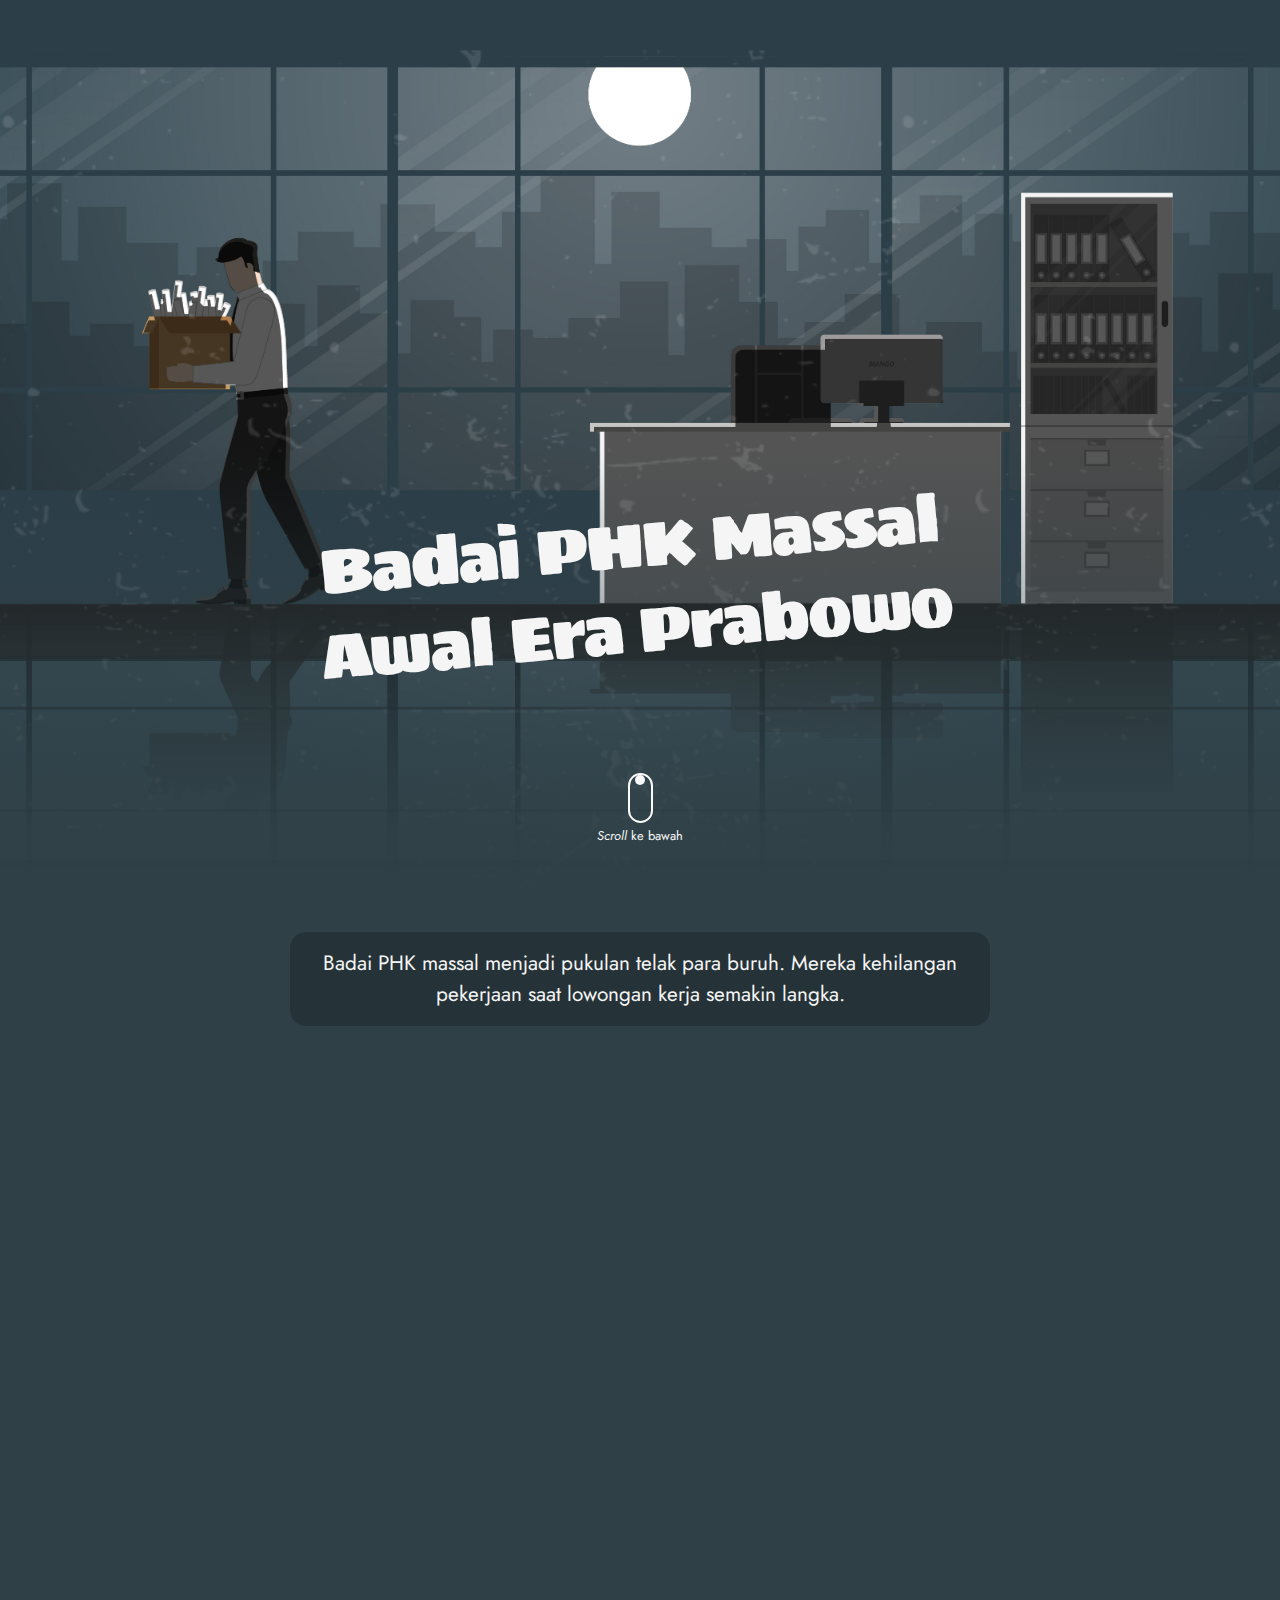
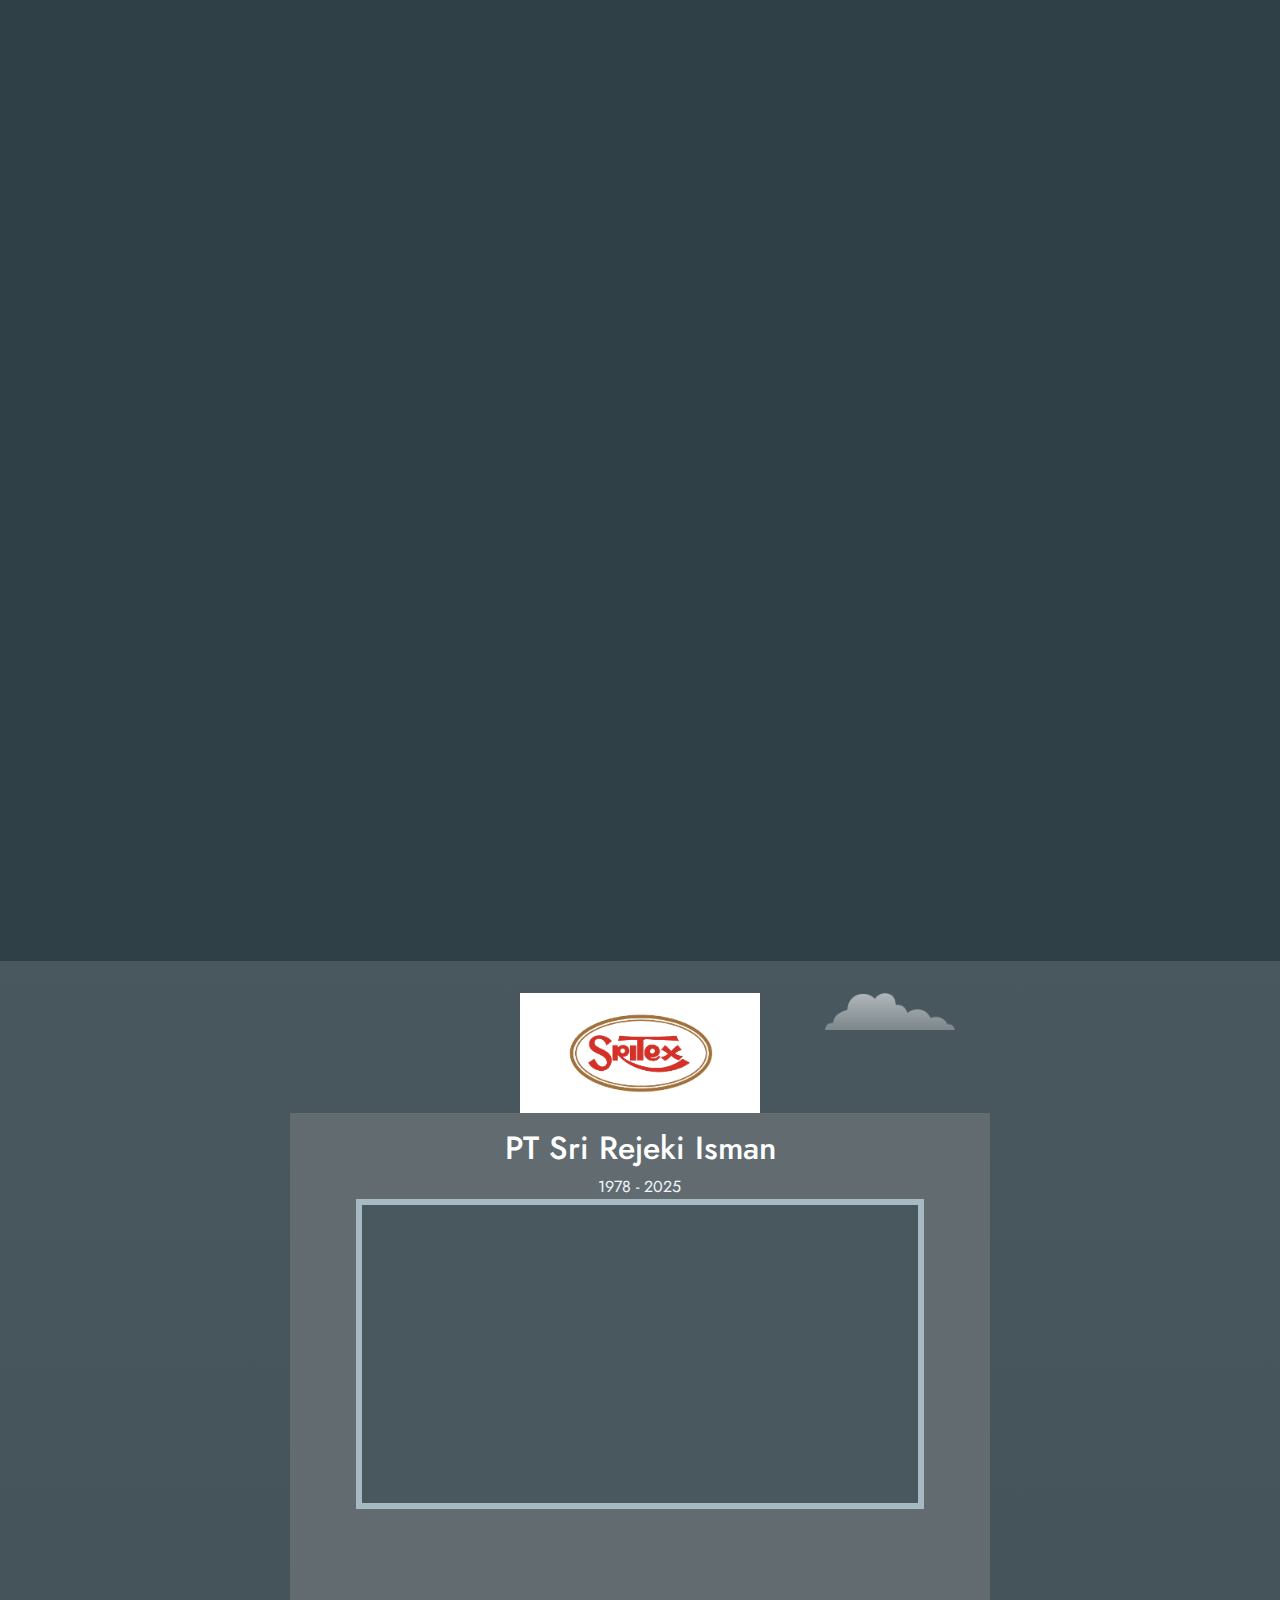
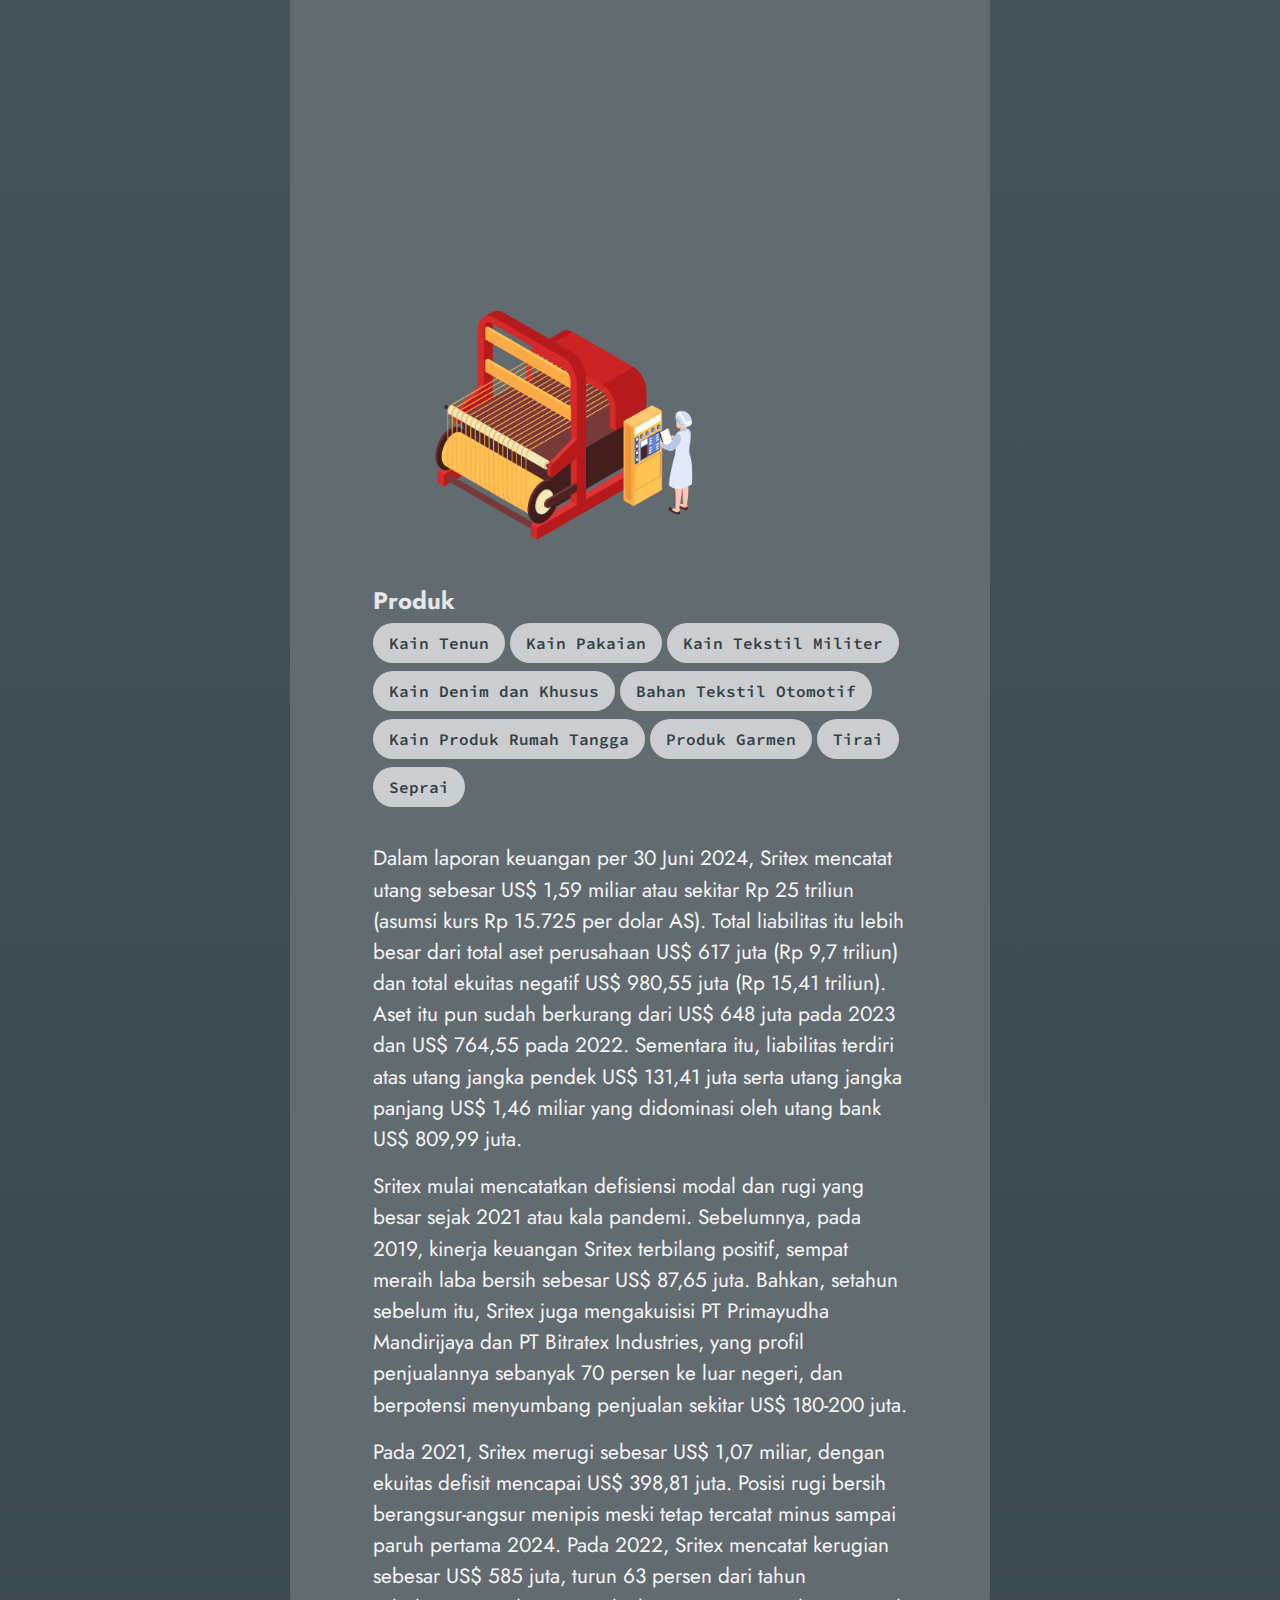
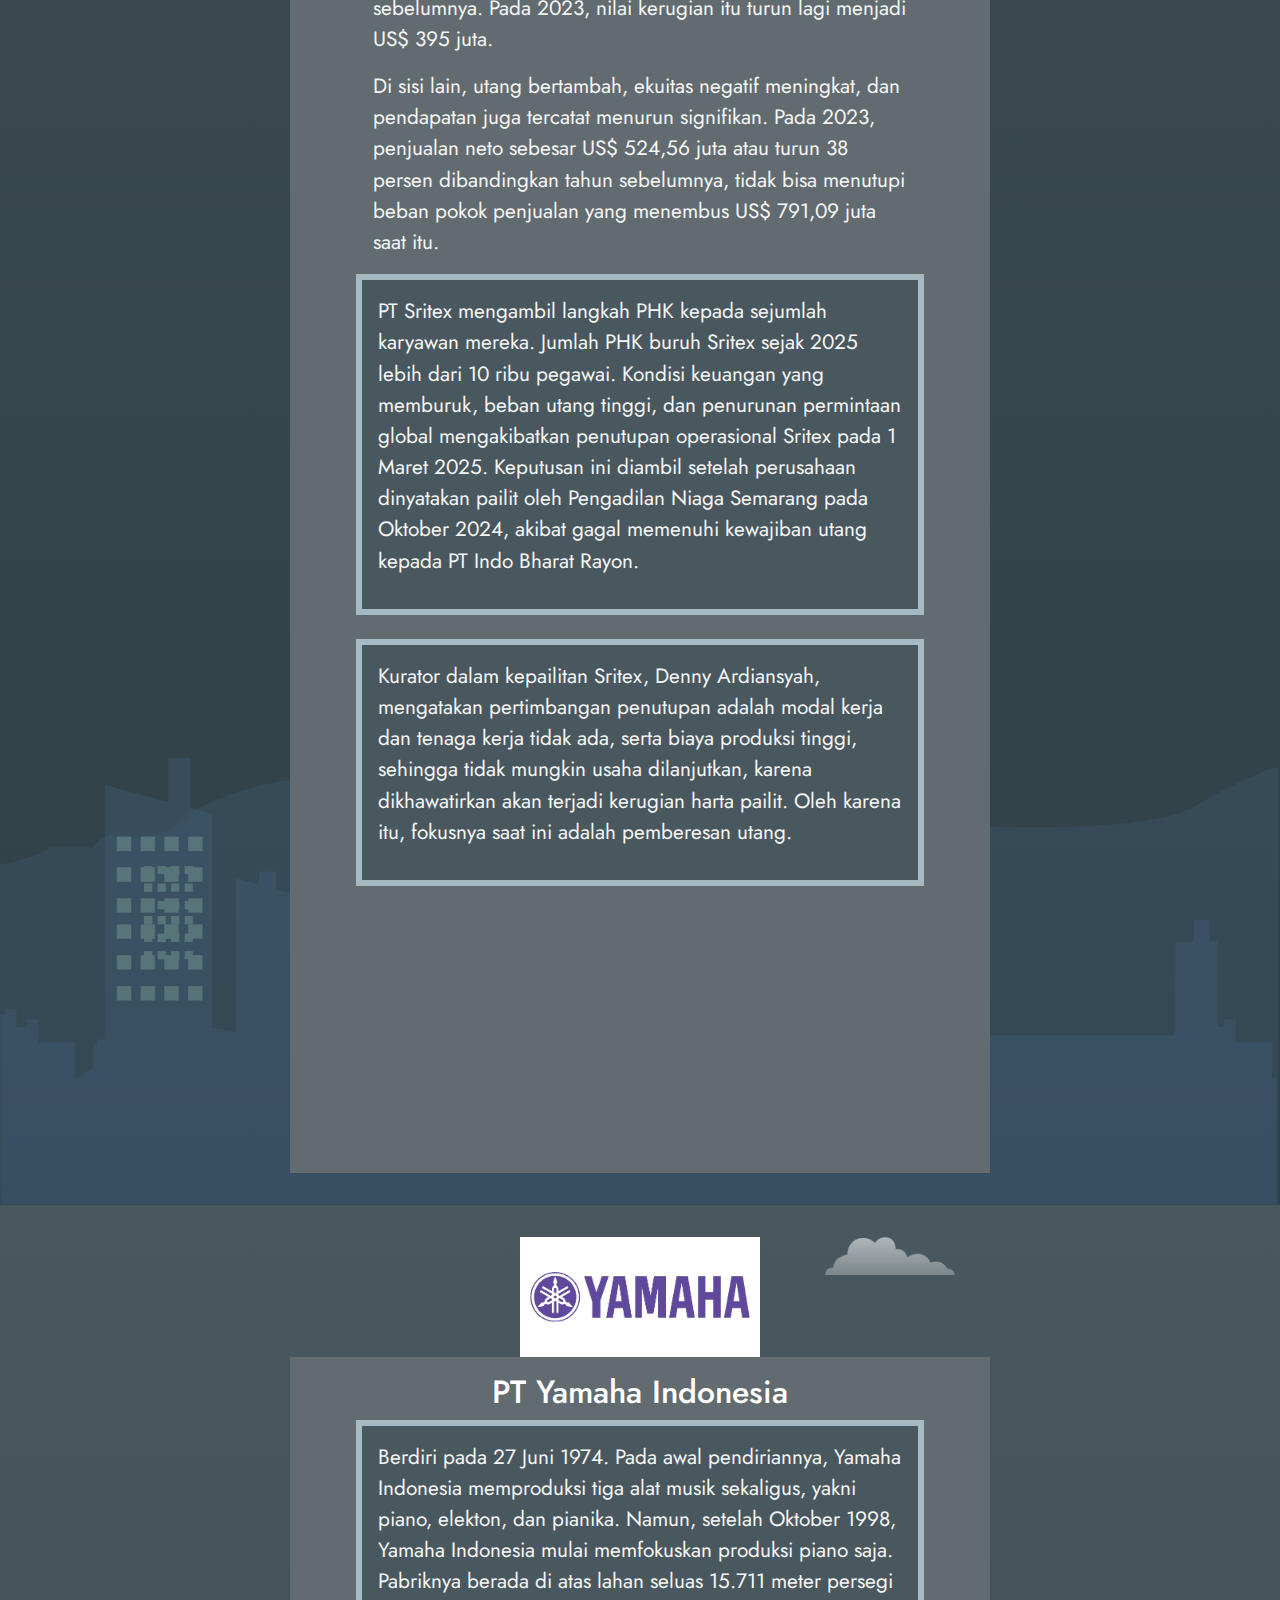
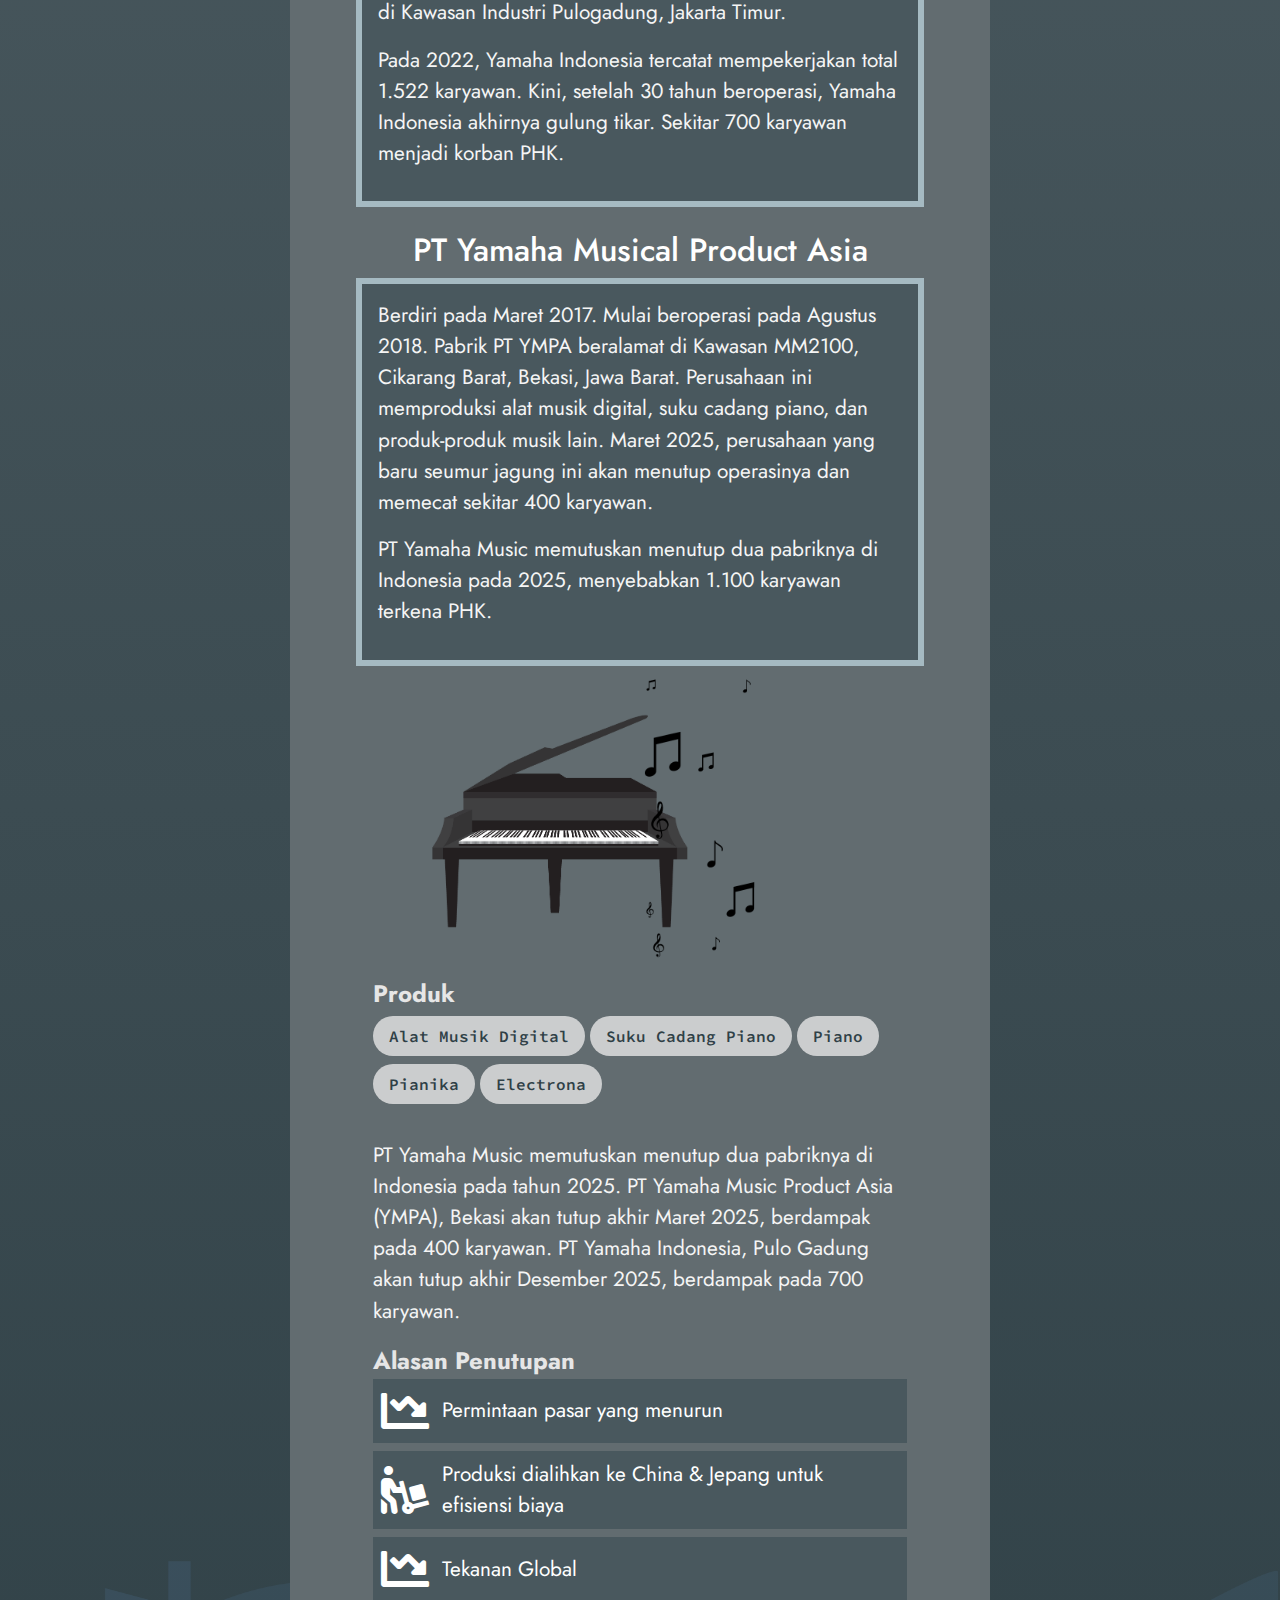
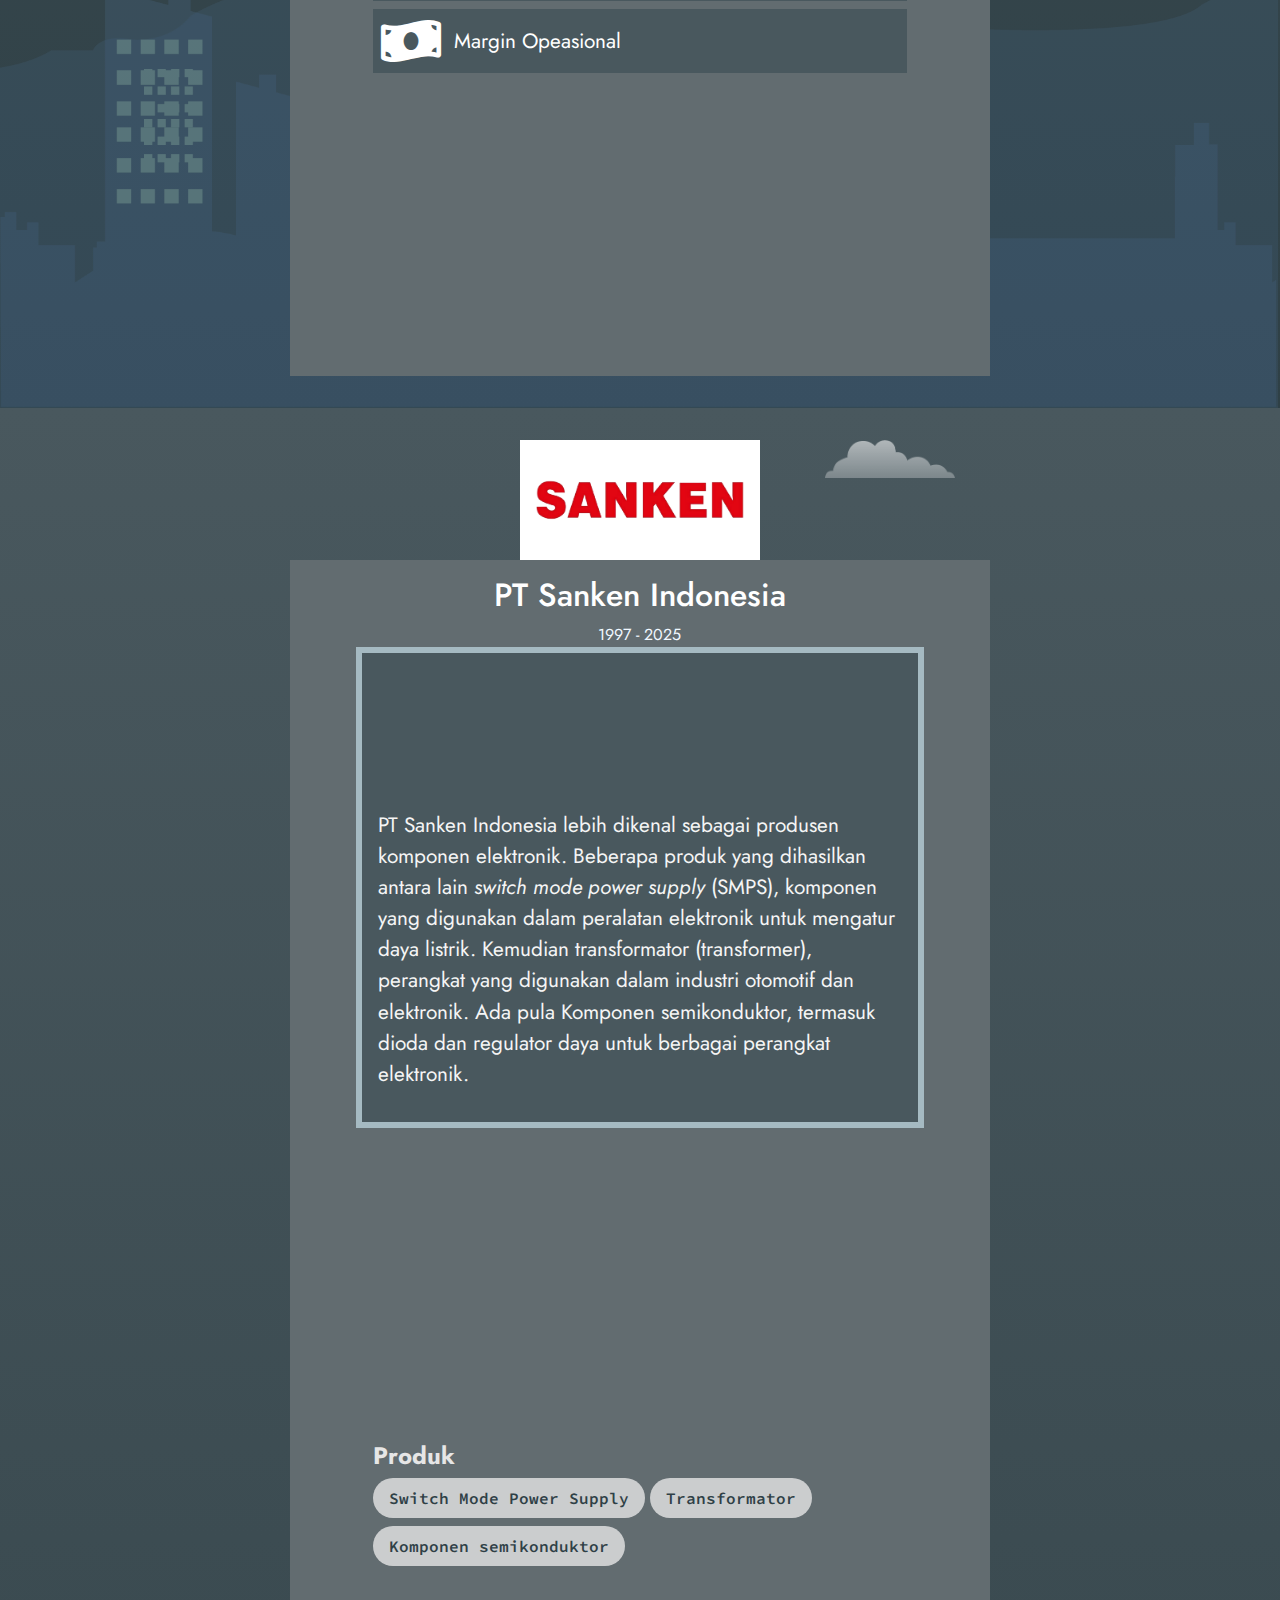
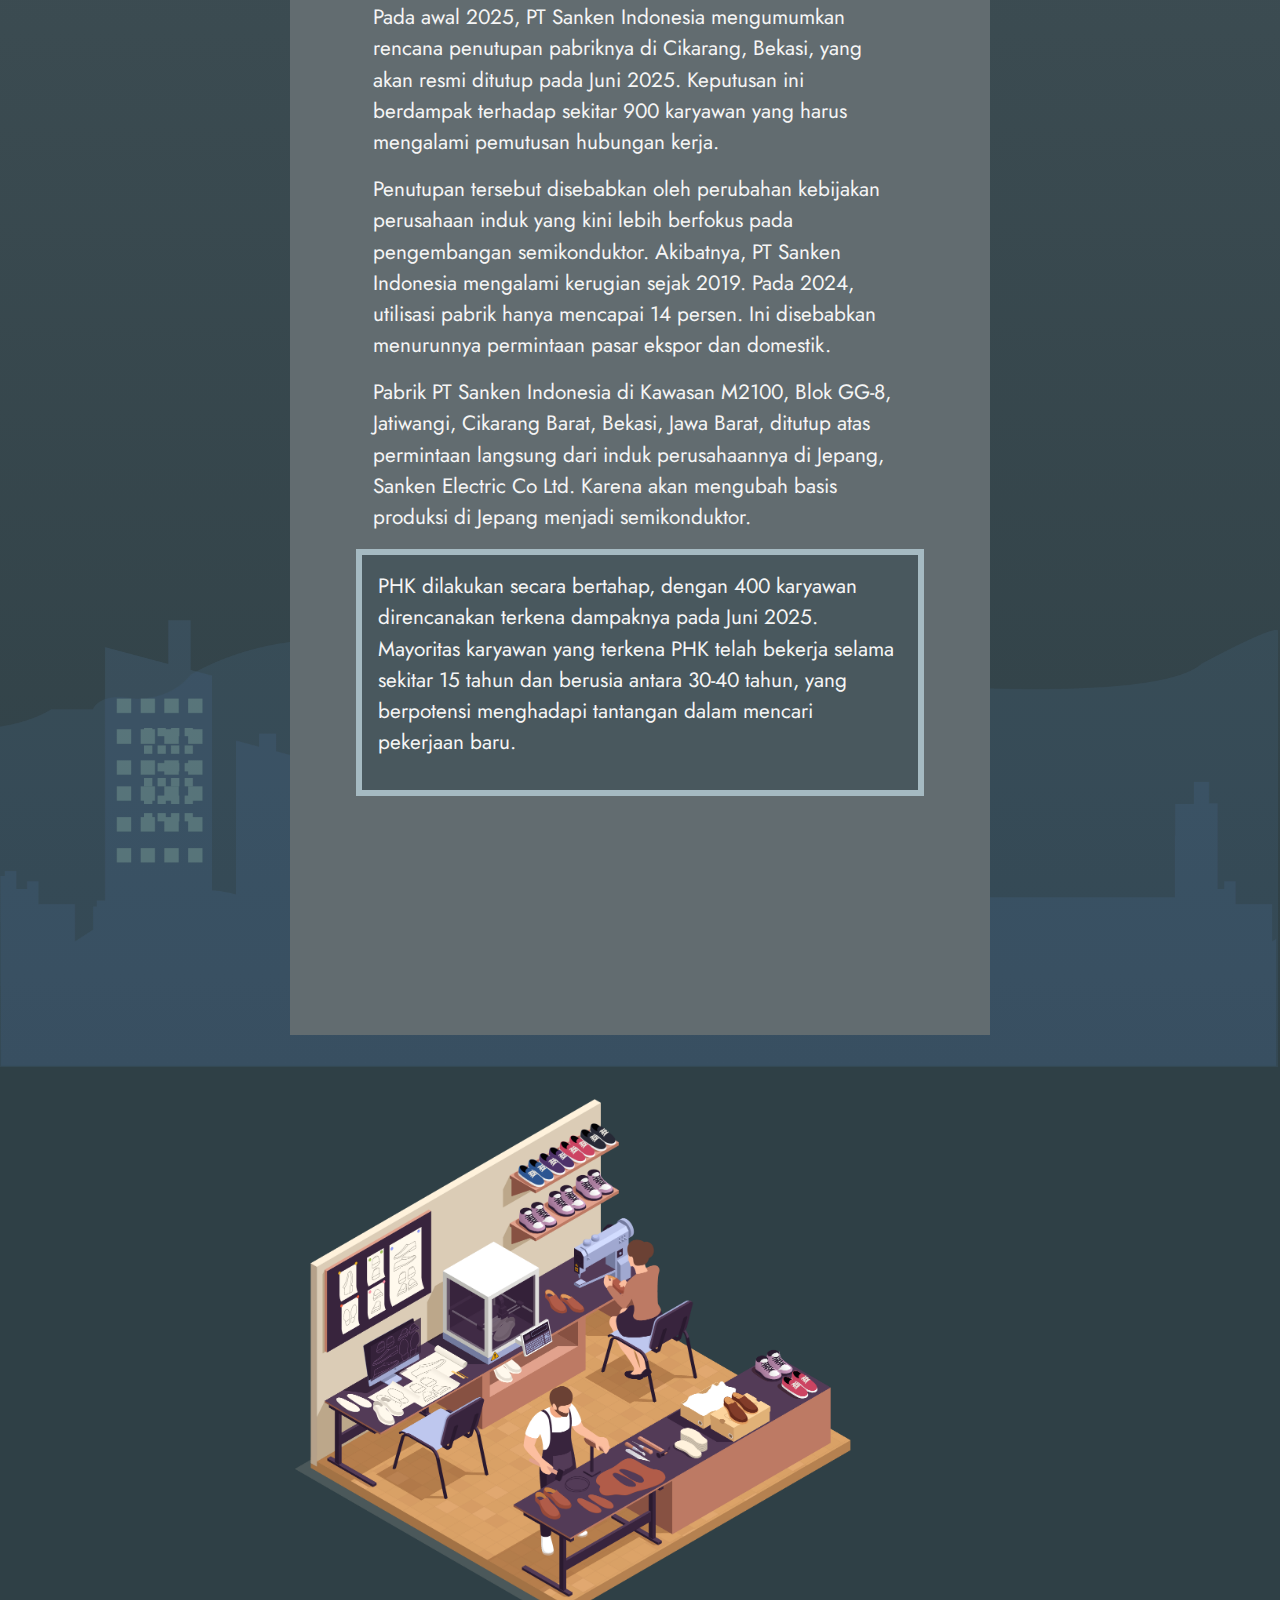
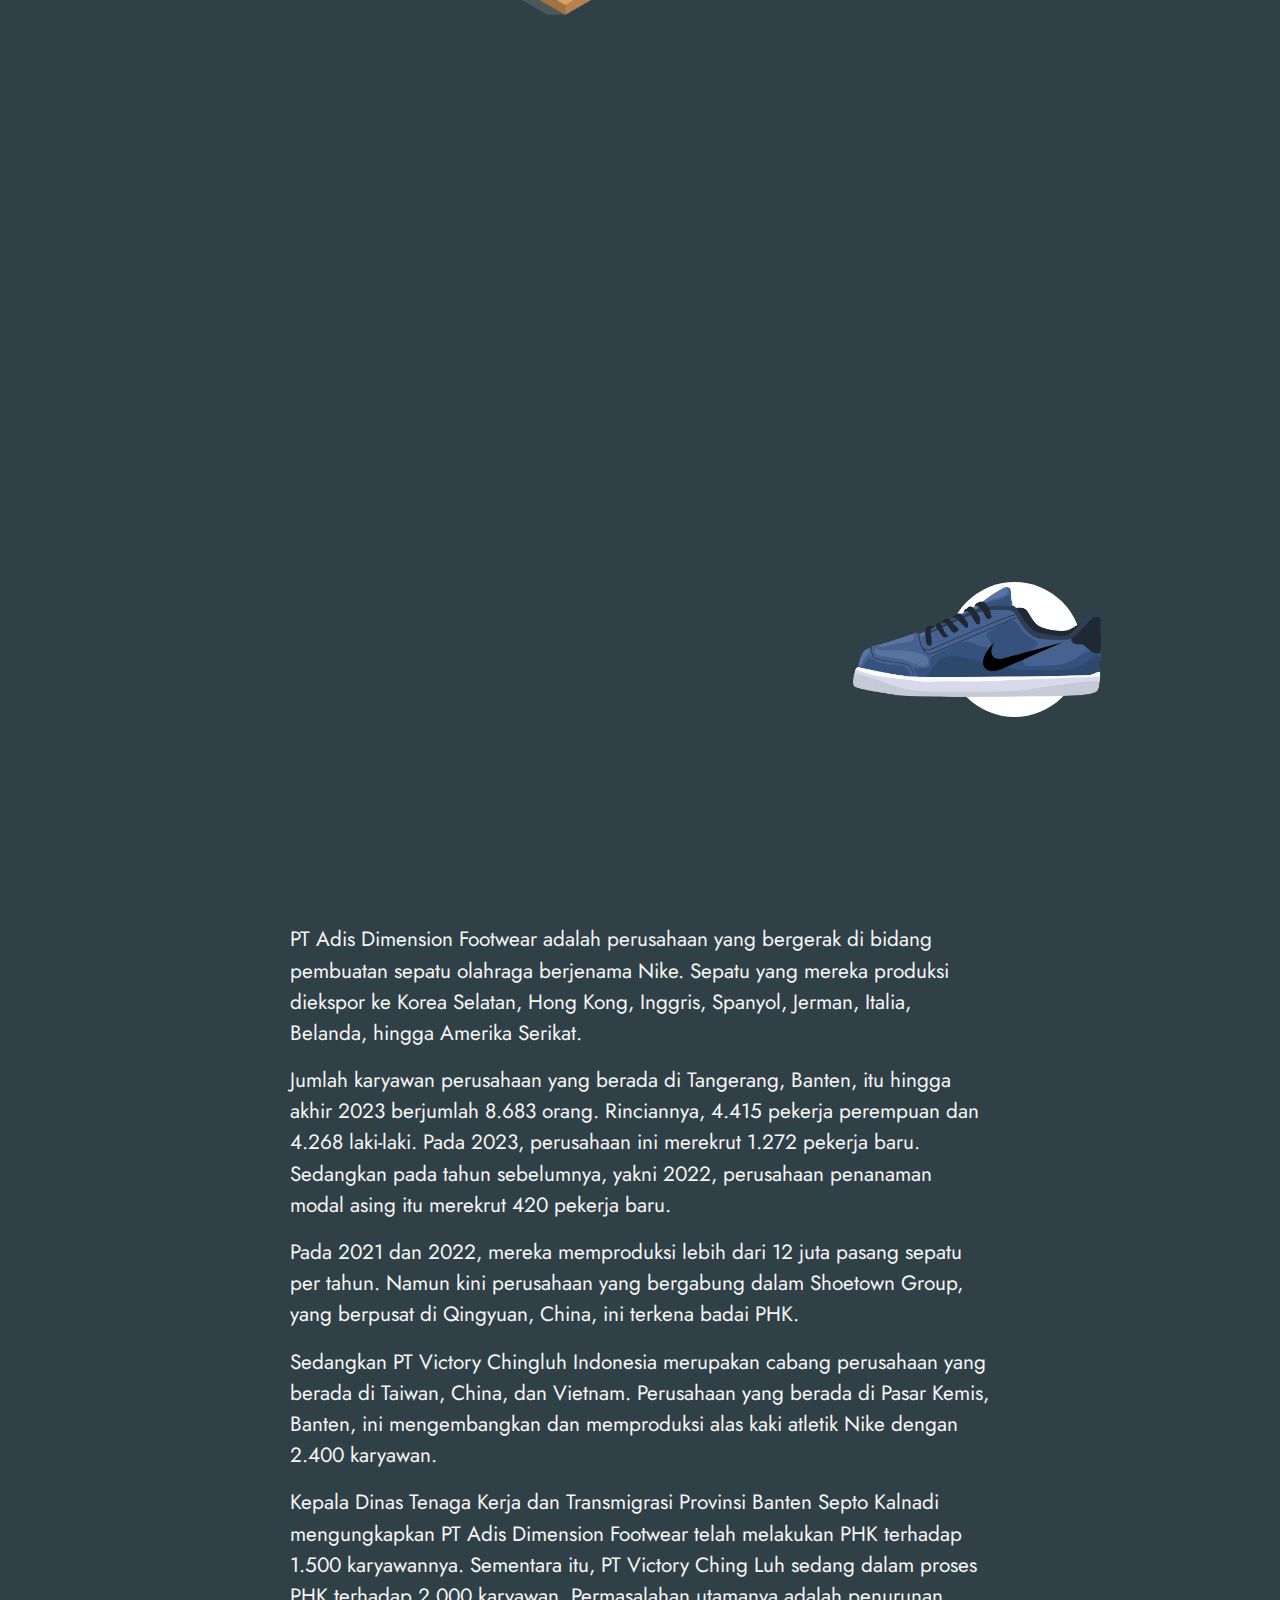
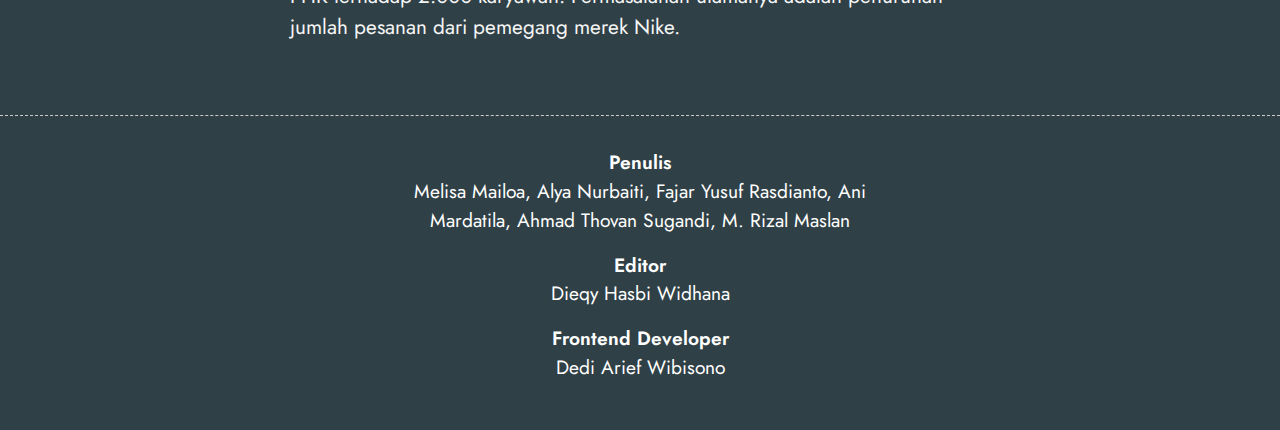
<file: index.html>
<!DOCTYPE html>
<html lang="en">
    <head>
        <meta charset="UTF-8">
        <meta name="viewport" content="width=device-width, initial-scale=1.0">
        <title>PHK Massal</title>
        <link rel="stylesheet" href="sass/bootstrap.min.css">
        <link rel="stylesheet" href="sass/all.css">
        <link rel="stylesheet" href="sass/slick-theme.css">
        <link rel="stylesheet" href="sass/slick.css">
        <link rel="stylesheet" href="sass/aos.css">
        <link rel="stylesheet" href="sass/style.css">
    </head>
    <body>
        <main>
            <section class="banner">
                <div class="image">
                    <img src="img/3638853-02.jpg" alt="">
                </div>
                <div class="title">
                    <h2>
                        Badai PHK Massal
                    </h2>
                    <h2>Awal Era Prabowo</h2>
                </div>
                <div id="scroll-down-animation">
                    <span class="mouse">
                        <span class="move"></span>
                    </span>
                    <small>
                        <i>Scroll</i>
                        ke bawah
                    </small>
                </div>
            </section>
            <section class="pembukaan">
                <div class="wrap-detikx">
                    <div class="title titleBurrowing">
                        <div class="prolog">
                            <p>Badai PHK massal menjadi pukulan telak para buruh. Mereka kehilangan pekerjaan saat lowongan kerja semakin langka.</p>
                        </div>
                        <p data-aos="fade-in" class="firstletter">
                            Gelombang pemutusan hubungan kerja (PHK) massal melanda Indonesia pada awal 2025. Ini menandai krisis baru di berbagai lapisan industri. Ribuan pekerja dari berbagai sektor, mulai tekstil hingga manufaktur elektronik, menjadi korban. Mereka, yang selama bertahun-tahun menggantungkan hidup terhadap upah bulanan, kini berhadapan dengan ketidakpastian yang tak diduga.
                        </p>
                        <p data-aos="fade-in">
                            Badai PHK massal ini bukan sekadar angka dalam laporan ekonomi, melainkan kenyataan yang dihadapi para buruh saat pencari kerja semakin membeludak. Selain itu, rentang usia korban PHK semakin mempersempit peluang mendapatkan pekerjaan baru. Permasalahan ini menimbulkan dampak sosial-ekonomi yang luas, mulai meningkatnya tingkat pengangguran hingga tekanan ekonomi bagi keluarga yang terdampak.
                        </p>
                        <p data-aos="fade-in">
                            Di berbagai wilayah, ribuan pekerja berjalan keluar dari pabrik dengan kepala tertunduk bukan karena kelelahan setelah jam kerja yang panjang, melainkan karena kehilangan pekerjaan. Tangisan, haru, hingga kecemasan mengiringi para korban PHK yang dipaksa meninggalkan tempat mereka menggantungkan hidup.
                        </p>
                        <!-- <p>
                            Berikut berbagai gelombang PHK yang terjadi pada awal masa pemerintahan Presiden Prabowo Subianto.
                        </p> -->
                    </div>
                </div>
            </section>
            <section class="berita">
                <div class="jendela">
                    <div class="panel blue center">
                        <div class="app">
                            <div class="judul" hidden>
                                <h3>Beberapa Perusahaan yang Tutup</h3>
                            </div>
                            <div class="tag-list">
                                <div class="loop-slider" style="--duration:15951ms; --direction:normal;">
                                    <div class="inner">
                                        <div class="tag">
                                            <span>#</span>
                                            karyawan
                                        </div>
                                        <div class="tag">
                                            <span>#</span>
                                            buruh
                                        </div>
                                        <div class="tag">
                                            <span>#</span>
                                            pesangon
                                        </div>
                                        <div class="tag">
                                            <span>#</span>
                                            tutup
                                        </div>
                                        <div class="tag">
                                            <span>#</span>
                                            PHK
                                        </div>
                                        <div class="tag">
                                            <span>#</span>
                                            gaji
                                        </div>
                                        <div class="tag">
                                            <span>#</span>
                                            karyawan
                                        </div>
                                        <div class="tag">
                                            <span>#</span>
                                            buruh
                                        </div>
                                        <div class="tag">
                                            <span>#</span>
                                            pesangon
                                        </div>
                                        <div class="tag">
                                            <span>#</span>
                                            tutup
                                        </div>
                                        <div class="tag">
                                            <span>#</span>
                                            bangkrut
                                        </div>
                                        <div class="tag">
                                            <span>#</span>
                                            gaji
                                        </div>
                                    </div>
                                </div>
                                <div class="loop-slider" style="--duration:19260ms; --direction:reverse;">
                                    <div class="inner">
                                        <div class="tag">
                                            <span>#</span>
                                            PHK
                                        </div>
                                        <div class="tag">
                                            <span>#</span>
                                            Layoff
                                        </div>
                                        <div class="tag">
                                            <span>#</span>
                                            Pabrik
                                        </div>
                                        <div class="tag">
                                            <span>#</span>
                                            retail
                                        </div>
                                        <div class="tag">
                                            <span>#</span>
                                            pabrik
                                        </div>
                                        <div class="tag">
                                            <span>#</span>
                                            PHK
                                        </div>
                                        <div class="tag">
                                            <span>#</span>
                                            tekstil
                                        </div>
                                        <div class="tag">
                                            <span>#</span>
                                            Layoff
                                        </div>
                                        <div class="tag">
                                            <span>#</span>
                                            retail
                                        </div>
                                        <div class="tag">
                                            <span>#</span>
                                            pabrik
                                        </div>
                                        <div class="tag">
                                            <span>#</span>
                                            umr
                                        </div>
                                        <div class="tag">
                                            <span>#</span>
                                            buruh
                                        </div>
                                    </div>
                                </div>
                                <div class="loop-slider" style="--duration:10449ms; --direction:normal;">
                                    <div class="inner">
                                        <div class="tag">
                                            <span>#</span>
                                            sepatu
                                        </div>
                                        <div class="tag">
                                            <span>#</span>
                                            tekstil
                                        </div>
                                        <div class="tag">
                                            <span>#</span>
                                            musik
                                        </div>
                                        <div class="tag">
                                            <span>#</span>
                                            kain
                                        </div>
                                        <div class="tag">
                                            <span>#</span>
                                            baju
                                        </div>
                                        <div class="tag">
                                            <span>#</span>
                                            lokal
                                        </div>
                                        <div class="tag">
                                            <span>#</span>
                                            ump
                                        </div>
                                        <div class="tag">
                                            <span>#</span>
                                            sepatu
                                        </div>
                                        <div class="tag">
                                            <span>#</span>
                                            tekstil
                                        </div>
                                        <div class="tag">
                                            <span>#</span>
                                            musik
                                        </div>
                                        <div class="tag">
                                            <span>#</span>
                                            kain
                                        </div>
                                        <div class="tag">
                                            <span>#</span>
                                            baju
                                        </div>
                                        <div class="tag">
                                            <span>#</span>
                                            lokal
                                        </div>
                                        <div class="tag">
                                            <span>#</span>
                                            ump
                                        </div>
                                        <!-- duplicated content -->
                                    </div>
                                    <div class="fadex"></div>
                                </div>
                            </div>
                        </div>
                        <div class=" w-help">
                            <div class="image angkat">
                                <img src="img/turun-06.png" alt="">
                            </div>
                            <div class="image angkat">
                                <img src="img/turun-02.png" alt="">
                            </div>
                            <!-- Footer (part 1) -->
                        </div>
                    </div>
                </div>
            </section>
            <section class="gedungx">
                <div class="dedidedi">
                    <div class="bgbg">
                        <img src="img/test-02.png" alt="">
                    </div>
                    <div class="wrap-detikx">
                        <div class="awan">
                            <img src="img/awan.png" alt="">
                        </div>
                        <div class="awan2">
                            <img src="img/awan.png" alt="">
                        </div>
                        <div class="logo">
                            <img src="img/logo-04.png" alt="">
                        </div>
                        <div class="ilustrasi sritex">
                            <div class="nama">
                                <h3>PT Sri Rejeki Isman</h3>
                            </div>
                            <div class="wrap-data">
                                <div class="tahun-berdiri">
                                    1978 - 2025
                                </div>
                            </div>
                            <div class="deskripsi">
                                <div class="d-block">
                                    <!-- <div class="block-left"></div> -->
                                    <div class="isi">
                                        <p data-aos="fade-in">PT Sri Rejeki Isman Tbk, yang lebih dikenal dengan nama Sritex, merupakan salah satu perusahaan tekstil terbesar di Indonesia. Berdiri pada 1966, perusahaan ini dirancang oleh seorang pengusaha Indonesia bernama HM Lukminto. Sritex awalnya berfokus pada produksi tekstil untuk pasar domestik. Seiring berjalannya waktu, perusahaan ini berkembang pesat dan menjadi pemain utama dalam industri tekstil internasional.</p>
                                    </div>
                                    <br>
                                    <div class="isi" data-aos="fade-in">
                                        <p>
                                            Pada 1980-an, Sritex menjadi perusahaan yang dikenal di pasar internasional, terutama di Asia, Eropa, dan Amerika. Bahkan mulai mendapatkan perhatian besar sebagai salah satu pemasok utama bahan baku tekstil berbagai merek global ternama, seperti H&M, Uniqlo, dan Zara. Sritex terus berkembang dan mencapai puncak kejayaan pada 2010-an, perusahaan ini mampu memasok kebutuhan tekstil untuk berbagai sektor industri, termasuk industri otomotif, militer, dan garmen.
                                        </p>
                                    </div>
                                </div>
                            </div>
                            <div class="wrap-data">
                                <div class="relative-bg">
                                    <div class="gambar">
                                        <img src="img/textile-02.png" alt="">
                                    </div>
                                    <div class="gambar org">
                                        <img src="img/textile-03.png" alt="">
                                    </div>
                                </div>
                                <div class="heads">
                                    Produk
                                </div>
                                <div class="daftar">
                                    <div class="name">
                                        Kain Tenun
                                    </div>
                                    <div class="name">
                                        Kain Pakaian
                                    </div>
                                    <div class="name">
                                        Kain Tekstil Militer
                                    </div>
                                    <div class="name">
                                        Kain Denim dan Khusus
                                    </div>
                                    <div class="name">
                                        Bahan Tekstil Otomotif
                                    </div>
                                    <div class="name">
                                        Kain Produk Rumah Tangga
                                    </div>
                                    <div class="name">
                                        Produk Garmen
                                    </div>
                                    <div class="name">
                                        Tirai
                                    </div>
                                    <div class="name">
                                        Seprai
                                    </div>
                                </div>
                            </div>
                            <div class="wrap-data">
                                <p>
                                    Dalam laporan keuangan per 30 Juni 2024, Sritex mencatat utang sebesar US$ 1,59 miliar atau sekitar Rp 25 triliun (asumsi kurs Rp 15.725 per dolar AS). Total liabilitas itu lebih besar dari total aset perusahaan US$ 617 juta (Rp 9,7 triliun) dan total ekuitas negatif US$ 980,55 juta (Rp 15,41 triliun). Aset itu pun sudah berkurang dari US$ 648 juta pada 2023 dan US$ 764,55 pada 2022. Sementara itu, liabilitas terdiri atas utang jangka pendek US$ 131,41 juta serta utang jangka panjang US$ 1,46 miliar yang didominasi oleh utang bank US$ 809,99 juta.
                                </p>
                                <p>
                                    Sritex mulai mencatatkan defisiensi modal dan rugi yang besar sejak 2021 atau kala pandemi. Sebelumnya, pada 2019, kinerja keuangan Sritex terbilang positif, sempat meraih laba bersih sebesar US$ 87,65 juta. Bahkan, setahun sebelum itu, Sritex juga mengakuisisi PT Primayudha Mandirijaya dan PT Bitratex Industries, yang profil penjualannya sebanyak 70 persen ke luar negeri, dan berpotensi menyumbang penjualan sekitar US$ 180-200 juta.
                                </p>
                                <p>
                                    Pada 2021, Sritex merugi sebesar US$ 1,07 miliar, dengan ekuitas defisit mencapai US$ 398,81 juta. Posisi rugi bersih berangsur-angsur menipis meski tetap tercatat minus sampai paruh pertama 2024. Pada 2022, Sritex mencatat kerugian sebesar US$ 585 juta, turun 63 persen dari tahun sebelumnya. Pada 2023, nilai kerugian itu turun lagi menjadi US$ 395 juta.
                                </p>
                                <p>
                                    Di sisi lain, utang bertambah, ekuitas negatif meningkat, dan pendapatan juga tercatat menurun signifikan. Pada 2023, penjualan neto sebesar US$ 524,56 juta atau turun 38 persen dibandingkan tahun sebelumnya, tidak bisa menutupi beban pokok penjualan yang menembus US$ 791,09 juta saat itu.
                                </p>
                            </div>
                            <div class=" deskripsi">
                                <div class="isi">
                                    <p>
                                        PT Sritex mengambil langkah PHK kepada sejumlah karyawan mereka. Jumlah PHK buruh Sritex sejak 2025 lebih dari 10 ribu pegawai. Kondisi keuangan yang memburuk, beban utang tinggi, dan penurunan permintaan global mengakibatkan penutupan operasional Sritex pada 1 Maret 2025. Keputusan ini diambil setelah perusahaan dinyatakan pailit oleh Pengadilan Niaga Semarang pada Oktober 2024, akibat gagal memenuhi kewajiban utang kepada PT Indo Bharat Rayon.
                                    </p>
                                </div>
                                <br>
                                <div class="isi">
                                    <p>
                                        Kurator dalam kepailitan Sritex, Denny Ardiansyah, mengatakan pertimbangan penutupan adalah modal kerja dan tenaga kerja tidak ada, serta biaya produksi tinggi, sehingga tidak mungkin usaha dilanjutkan, karena dikhawatirkan akan terjadi kerugian harta pailit. Oleh karena itu, fokusnya saat ini adalah pemberesan utang.
                                    </p>
                                </div>
                            </div>
                            <br>
                            <br>
                            <br>
                            <div class="korban-phk">
                                <div
                                    class="image-org"
                                    data-aos="fade-right"
                                    data-aos-delay="500"
                                    data-aos-duration="500"
                                >
                                    <img src="img/employee-02.png" alt="">
                                </div>
                                <div
                                    class="phk"
                                    data-aos="fade-left"
                                    data-aos-delay="1000"
                                    data-aos-duration="500"
                                >
                                    <div class="text">Jumlah Karyawan di PHK</div>
                                    <div class="font-big">10.828</div>
                                </div>
                            </div>
                        </div>
                    </div>
                </div>
            </section>
            <section class="gedungx">
                <div class="dedidedi">
                    <div class="bgbg">
                        <img src="img/test-02.png" alt="">
                    </div>
                    <div class="wrap-detikx">
                        <div class="awan">
                            <img src="img/awan.png" alt="">
                        </div>
                        <div class="awan2">
                            <img src="img/awan.png" alt="">
                        </div>
                        <div class="logo">
                            <img src="img/logo-05.png" alt="">
                        </div>
                        <div class="ilustrasi sritex">
                            <div class="nama">
                                <h3>
                                    PT Yamaha Indonesia
                                </h3>
                            </div>
                            <div class=" deskripsi">
                                <div class="isi">
                                    <p>Berdiri pada 27 Juni 1974. Pada awal pendiriannya, Yamaha Indonesia memproduksi tiga alat musik sekaligus, yakni piano, elekton, dan pianika. Namun, setelah Oktober 1998, Yamaha Indonesia mulai memfokuskan produksi piano saja. Pabriknya berada di atas lahan seluas 15.711 meter persegi di Kawasan Industri Pulogadung, Jakarta Timur.</p>
                                    <p>
                                        Pada 2022, Yamaha Indonesia tercatat mempekerjakan total 1.522 karyawan. Kini, setelah 30 tahun beroperasi, Yamaha Indonesia akhirnya gulung tikar. Sekitar 700 karyawan menjadi korban PHK.
                                    </p>
                                </div>
                            </div>
                            <div class="deskripsi" hidden>
                                <div class="d-block">
                                    <div class="isi" data-aos="fade-in">
                                        <ul class="fa-ul">
                                            <li>
                                                <span class="fa-li">
                                                    <i class="fas fa-calendar-check"></i>
                                                </span>
                                                Berdiri pada 27 Juni 1974
                                            </li>
                                            <li>
                                                <span class="fa-li">
                                                    <i class="fas fa-map-marker-alt"></i>
                                                </span>
                                                Lahan seluas 15.711 m2 di Kawasan Industri Pulogadung, Jakarta Timur.
                                            </li>
                                            <li>
                                                <span class="fa-li">
                                                    <i class="fas fa-users"></i>
                                                </span>
                                                Total 1.522 karyawan
                                            </li>
                                            <li>
                                                <span class="fa-li">
                                                    <!-- <i class="fas fa-users"></i> -->
                                                    <i class="fas fa-users-slash"></i>
                                                </span>
                                                Kurang lebih 700 karyawan menjadi korban PHK
                                            </li>
                                        </ul>
                                    </div>
                                </div>
                            </div>
                            <br>
                            <div class="nama">
                                <h3>
                                    PT Yamaha Musical Product Asia
                                </h3>
                            </div>
                            <div class="deskripsi">
                                <div class="isi">
                                    <p>Berdiri pada Maret 2017. Mulai beroperasi pada Agustus 2018. Pabrik PT YMPA beralamat di Kawasan MM2100, Cikarang Barat, Bekasi, Jawa Barat. Perusahaan ini memproduksi alat musik digital, suku cadang piano, dan produk-produk musik lain. Maret 2025, perusahaan yang baru seumur jagung ini akan menutup operasinya dan memecat sekitar 400 karyawan.</p>
                                    <p>
                                        PT Yamaha Music memutuskan menutup dua pabriknya di Indonesia pada 2025, menyebabkan 1.100 karyawan terkena PHK.
                                    </p>
                                </div>
                            </div>
                            <div class="deskripsi" hidden>
                                <div class="d-block">
                                    <div class="isi" data-aos="fade-in">
                                        <ul class="fa-ul">
                                            <li>
                                                <span class="fa-li">
                                                    <i class="fas fa-calendar-check"></i>
                                                </span>
                                                Berdiri pada Maret 2017
                                            </li>
                                            <li>
                                                <span class="fa-li">
                                                    <i class="fas fa-map-marker-alt"></i>
                                                </span>
                                                Kawasan MM2100, Cikarang Barat, Bekasi, Jawa Barat.
                                            </li>
                                            <li>
                                                <span class="fa-li">
                                                    <!-- <i class="fas fa-users"></i> -->
                                                    <i class="fas fa-users-slash"></i>
                                                </span>
                                                900 karyawan menjadi korban PHK
                                            </li>
                                        </ul>
                                    </div>
                                </div>
                            </div>
                            <!-- alat musik digital, suku cadang piano -->
                            <div class="wrap-data">
                                <div class="relative-bg">
                                    <div class="gambar">
                                        <img src="img/piano-03.png" alt="">
                                    </div>
                                    <div class="gambar melody">
                                        <img src="img/melody-01.png" alt="">
                                    </div>
                                </div>
                                <div class="heads">
                                    Produk
                                </div>
                                <div class="daftar">
                                    <div class="name">
                                        Alat Musik Digital
                                    </div>
                                    <div class="name">
                                        Suku Cadang Piano
                                    </div>
                                    <div class="name">
                                        Piano
                                    </div>
                                    <div class="name">
                                        Pianika
                                    </div>
                                    <div class="name">
                                        Electrona
                                    </div>
                                </div>
                                <!-- <div class="produk">
                                    <div class="ceks"></div>
                                    <div class="ceks"></div>
                                    <div class="ceks"></div>
                                </div> -->
                            </div>
                            <div class="wrap-data">
                                <p>
                                    PT Yamaha Music memutuskan menutup dua pabriknya di Indonesia pada tahun 2025. PT Yamaha Music Product Asia (YMPA), Bekasi akan tutup akhir Maret 2025, berdampak pada 400 karyawan. PT Yamaha Indonesia, Pulo Gadung akan tutup akhir Desember 2025, berdampak pada 700 karyawan.
                                </p>
                            </div>
                            <div class="wrap-data">
                                <div class="heads">
                                    Alasan Penutupan
                                </div>
                                <div class="alasan">
                                    <i class="fas fa-chart-line-down"></i>
                                    <div class="alasan__text">Permintaan pasar yang menurun</div>
                                </div>
                                <div class="alasan">
                                    <i class="fas fa-person-dolly"></i>
                                    <div class="alasan__text">Produksi dialihkan ke China & Jepang untuk efisiensi biaya</div>
                                </div>
                                <div class="alasan">
                                    <i class="fas fa-chart-line-down"></i>
                                    <div class="alasan__text">Tekanan Global</div>
                                </div>
                                <div class="alasan">
                                    <!-- <i class="fas fa-chart-line-down"></i> -->
                                    <i class="fas fa-money-bill-wave"></i>
                                    <div class="alasan__text">Margin Opeasional</div>
                                </div>
                            </div>
                            <div class="wrap-data my-3">
                                <div id="container-yamaha"></div>
                            </div>
                            <!-- <div class="keuangan ">
                                <h3 class="color-white">
                                    Keuangan
                                </h3>
                                <p>Lorem ipsum dolor, sit amet consectetur adipisicing elit. Commodi, illo quo quis sint placeat nobis at! Tenetur, optio iste veritatis cumque quia earum sit vero, accusamus repudiandae soluta sequi amet!</p>
                            </div> -->
                            <br>
                            <br>
                            <br>
                            <div class="korban-phk">
                                <div
                                    class="image-org"
                                    data-aos="fade-right"
                                    data-aos-delay="500"
                                    data-aos-duration="500"
                                >
                                    <img src="img/employee-04.png" alt="">
                                </div>
                                <div
                                    class="phk"
                                    data-aos="fade-left"
                                    data-aos-delay="1000"
                                    data-aos-duration="500"
                                >
                                    <div class="text">Jumlah Karyawan di PHK</div>
                                    <div class="font-big">1.100</div>
                                </div>
                            </div>
                        </div>
                    </div>
                </div>
            </section>
            <section class="gedungx">
                <div class="dedidedi">
                    <div class="bgbg">
                        <img src="img/test-02.png" alt="">
                    </div>
                    <div class="wrap-detikx">
                        <div class="awan">
                            <img src="img/awan.png" alt="">
                        </div>
                        <div class="awan2">
                            <img src="img/awan.png" alt="">
                        </div>
                        <div class="logo">
                            <img src="img/logo-03.png" alt="">
                        </div>
                        <div class="ilustrasi sritex">
                            <div class="nama">
                                <h3>PT Sanken Indonesia</h3>
                            </div>
                            <div class="wrap-data">
                                <div class="tahun-berdiri">
                                    1997 - 2025
                                </div>
                            </div>
                            <div class="deskripsi">
                                <div class="d-block">
                                    <!-- <div class="block-left"></div> -->
                                    <div class="isi">
                                        <p data-aos="fade-in">
                                            PT Sanken Indonesia didirikan pada 1997 sebagai bagian dari strategi ekspansi Sanken Electric Co Ltd dari Jepang ke pasar Indonesia. Untuk menunjang kegiatan produksinya, perusahaan memilih kawasan industri di Cikarang, Bekasi.
                                        </p>
                                        <p>
                                            PT Sanken Indonesia lebih dikenal sebagai produsen komponen elektronik. Beberapa produk yang dihasilkan antara lain
                                            <i>switch mode power supply</i>
                                            (SMPS), komponen yang digunakan dalam peralatan elektronik untuk mengatur daya listrik. Kemudian transformator (transformer), perangkat yang digunakan dalam industri otomotif dan elektronik. Ada pula Komponen semikonduktor, termasuk dioda dan regulator daya untuk berbagai perangkat elektronik.
                                        </p>
                                    </div>
                                </div>
                            </div>
                            <div class="wrap-data">
                                <div class="relative-bg">
                                    <div class="gambar" data-aos="fade-in">
                                        <img src="img/power-supply-02.png" alt="">
                                    </div>
                                </div>
                                <div class="heads">
                                    Produk
                                </div>
                                <div class="daftar">
                                    <div class="name">
                                        Switch Mode Power Supply
                                    </div>
                                    <div class="name">
                                        Transformator
                                    </div>
                                    <div class="name">
                                        Komponen semikonduktor
                                    </div>
                                </div>
                                <!-- <div class="produk">
                                    <div class="ceks"></div>
                                    <div class="ceks"></div>
                                    <div class="ceks"></div>
                                </div> -->
                            </div>
                            <div class="relative-bg" hidden>
                                <div class="gambar">
                                    <img src="img/textile-02.png" alt="">
                                </div>
                                <div class="gambar org">
                                    <img src="img/textile-03.png" alt="">
                                </div>
                            </div>
                            <!-- <div class="keuangan ">
                                <h3 class="color-white">
                                    Keuangan
                                </h3>
                                <p>Lorem ipsum dolor, sit amet consectetur adipisicing elit. Commodi, illo quo quis sint placeat nobis at! Tenetur, optio iste veritatis cumque quia earum sit vero, accusamus repudiandae soluta sequi amet!</p>
                            </div> -->
                            <div class="wrap-data">
                                <p>
                                    Pada awal 2025, PT Sanken Indonesia mengumumkan rencana penutupan pabriknya di Cikarang, Bekasi, yang akan resmi ditutup pada Juni 2025. Keputusan ini berdampak terhadap sekitar 900 karyawan yang harus mengalami pemutusan hubungan kerja.
                                </p>
                                <p>
                                    Penutupan tersebut disebabkan oleh perubahan kebijakan perusahaan induk yang kini lebih berfokus pada pengembangan semikonduktor. Akibatnya, PT Sanken Indonesia mengalami kerugian sejak 2019. Pada 2024, utilisasi pabrik hanya mencapai 14 persen. Ini disebabkan menurunnya permintaan pasar ekspor dan domestik.
                                </p>
                                <p>
                                    Pabrik PT Sanken Indonesia di Kawasan M2100, Blok GG-8, Jatiwangi, Cikarang Barat, Bekasi, Jawa Barat, ditutup atas permintaan langsung dari induk perusahaannya di Jepang, Sanken Electric Co Ltd. Karena akan mengubah basis produksi di Jepang menjadi semikonduktor.
                                </p>
                            </div>
                            <div class="deskripsi">
                                <div class="isi">
                                    <p>
                                        PHK dilakukan secara bertahap, dengan 400 karyawan direncanakan terkena dampaknya pada Juni 2025. Mayoritas karyawan yang terkena PHK telah bekerja selama sekitar 15 tahun dan berusia antara 30-40 tahun, yang berpotensi menghadapi tantangan dalam mencari pekerjaan baru.
                                    </p>
                                </div>
                            </div>
                            <br>
                            <div class="korban-phk">
                                <div
                                    class="image-org"
                                    data-aos="fade-right"
                                    data-aos-delay="500"
                                    data-aos-duration="500"
                                >
                                    <img src="img/employee-03.png" alt="">
                                </div>
                                <div
                                    class="phk"
                                    data-aos="fade-left"
                                    data-aos-delay="1000"
                                    data-aos-duration="500"
                                >
                                    <div class="text">Jumlah Karyawan di PHK</div>
                                    <div class="font-big">900</div>
                                </div>
                            </div>
                        </div>
                    </div>
                </div>
            </section>
            <section class="sepatu box">
                <div class="wrap-detikx">
                    <div class="image">
                        <img src="img/sepatu.png" alt="">
                    </div>
                    <div class="judulx">
                        <h3 class="text1">PT Adis Dimension Footwear</h3>
                        <h3 class="text2">PT Victory Ching Luh</h3>
                    </div>
                    <div class="run angkax">
                        <img src="img/Logo_NIKE.svg" alt="" class="nike">
                        <img src="img/run.png" alt="">
                    </div>
                </div>
            </section>
            <section class="sepatu">
                <div class="wrap-detikx">
                    <p>
                        PT Adis Dimension Footwear adalah perusahaan yang bergerak di bidang pembuatan sepatu olahraga berjenama Nike. Sepatu yang mereka produksi diekspor ke Korea Selatan, Hong Kong, Inggris, Spanyol, Jerman, Italia, Belanda, hingga Amerika Serikat.
                    </p>
                    <p>
                        Jumlah karyawan perusahaan yang berada di Tangerang, Banten, itu hingga akhir 2023 berjumlah 8.683 orang. Rinciannya, 4.415 pekerja perempuan dan 4.268 laki-laki. Pada 2023, perusahaan ini merekrut 1.272 pekerja baru. Sedangkan pada tahun sebelumnya, yakni 2022, perusahaan penanaman modal asing itu merekrut 420 pekerja baru.
                    </p>
                    <p>
                        Pada 2021 dan 2022, mereka memproduksi lebih dari 12 juta pasang sepatu per tahun. Namun kini perusahaan yang bergabung dalam Shoetown Group, yang berpusat di Qingyuan, China, ini terkena badai PHK.
                    </p>
                    <!-- <div class="d-block my-4">
                        <div class="linex"></div>
                        <div class="contenx"> -->
                    <p>
                        Sedangkan PT Victory Chingluh Indonesia merupakan cabang perusahaan yang berada di Taiwan, China, dan Vietnam. Perusahaan yang berada di Pasar Kemis, Banten, ini mengembangkan dan memproduksi alas kaki atletik Nike dengan 2.400 karyawan.
                    </p>
                    <!-- </div>
                    </div> -->
                    <p>
                        Kepala Dinas Tenaga Kerja dan Transmigrasi Provinsi Banten Septo Kalnadi mengungkapkan PT Adis Dimension Footwear telah melakukan PHK terhadap 1.500 karyawannya. Sementara itu, PT Victory Ching Luh sedang dalam proses PHK terhadap 2.000 karyawan. Permasalahan utamanya adalah penurunan jumlah pesanan dari pemegang merek Nike.
                    </p>
                </div>
                <br>
            </section>
            <section class="creditx">
                <div class="wrap-detikx">
                    <div class="alls">
                        <div class="jobs">
                            Penulis
                        </div>
                        <div class="name">
                            Melisa Mailoa, Alya Nurbaiti, Fajar Yusuf Rasdianto, Ani Mardatila, Ahmad Thovan Sugandi, M. Rizal Maslan
                        </div>
                    </div>
                    <div class="alls">
                        <div class="jobs">
                            Editor
                        </div>
                        <div class="name">
                            Dieqy Hasbi Widhana
                        </div>
                    </div>
                    <div class="alls">
                        <div class="jobs">
                            Frontend Developer
                        </div>
                        <div class="name">
                            Dedi Arief Wibisono
                        </div>
                    </div>
                </div>
            </section>
        </main>
        <script src="js/jquery-3.5.1.min.js"></script>
        <script src="js/gsap.min.js"></script>
        <script src="js/ScrollTrigger.min.js"></script>
        <!-- <script src="https://unpkg.com/gsap@3/dist/ScrollToPlugin.min.js"></script> -->
        <script src="https://code.highcharts.com/highcharts.js"></script>
        <script src="https://code.highcharts.com/modules/accessibility.js"></script>
        <script src="js/slick.min.js"></script>
        <script src="js/footer.js"></script>
        <script src="js/aos.js"></script>
        <script src="js/app.js"></script>
        <script src="js/highcharts-compare.js"></script>
        <script src="js/highcharts-yamaha.js"></script>
        <!-- <script src="js/cek.js"></script> -->
        <!-- <script src="js/our-work.js"></script> -->
    </body>
</html>
</file>
<file: sass/style.css>
﻿@import"https://fonts.googleapis.com/css2?family=Zain:wght@300;400;900&family=Bitter:wght@400;600&family=Rubik&family=Paytone+One&family=Source+Code+Pro:wght@400;900&family=Jost:ital,wght@0,100..900;1,100..900&family=Roboto&family=Outfit:wght@300;400;900&family=Sigmar&display=swap";.load{background:linear-gradient(to top, white, white);padding:16px;border-radius:24px;margin-bottom:32px;position:relative}.load::after{width:0;height:0;border-left:25px solid transparent;border-right:25px solid transparent;border-top:50px solid #fff;content:"";position:absolute;left:50%;top:100%;transform:translate(-50%, -50%);z-index:-1}.labels{background:#840020;padding:4px 8px;color:#fff;text-transform:uppercase;width:fit-content;margin:0 auto 8px;font-size:1rem}@media screen and (max-width: 768px){.labels{margin:0}}.preloader{position:fixed;top:0;bottom:0;left:0;right:0;z-index:999999;background:#2f4046;background-size:contain}.preloader::before{content:"";position:absolute;inset:0;width:100%;height:100%;background:linear-gradient(to top, #2f4046, rgba(47, 64, 70, 0.6), #2f4046)}.preloader .waiting{position:absolute;transform:translate(-50%, -50%);left:50%;top:50%;width:100%}.preloader .waiting svg{width:100%;height:100%;visibility:hidden}.preloader .animate{-webkit-animation-duration:.5s;animation-duration:.5s;-webkit-animation-fill-mode:both;animation-fill-mode:both;-webkit-animation-timing-function:linear;animation-timing-function:linear;animation-iteration-count:infinite;-webkit-animation-iteration-count:infinite;-webkit-animation-name:bounce;animation-name:bounce}@-webkit-keyframes bounce{0%,100%{-webkit-transform:translateX(0)}50%{-webkit-transform:translateX(-10px)}}@keyframes bounce{0%,100%{transform:translateX(0)}50%{transform:translateX(-10px)}}.preloader .bounce{-webkit-animation-name:bounce;animation-name:bounce}.mb-80{margin-bottom:20vh}.source-code{font-family:"Source Code Pro"}section{padding:32px 0;background:#2f4046;min-height:100vh;z-index:11;position:relative}section h3{font-family:"Outfit",sans-serif;font-weight:700;color:#124646;font-size:2rem}@media screen and (max-width: 768px){section h3{font-size:1.6rem}}section .bg-block{background:#fff;padding:16px;border-radius:16px}section p,section li{font-size:1.3rem}@media screen and (max-width: 768px){section p,section li{font-size:1.2rem}}@media screen and (max-width: 400px){section p,section li{font-size:1.2rem}}.slick-next,.slick-prev{z-index:17 !important;width:40px;height:40px;border-radius:50%;background:rgba(206,147,82,.8)}.slick-next:focus,.slick-next:hover,.slick-prev:focus,.slick-prev:hover{background:rgba(206,147,82,.5)}.slick-next::before,.slick-prev::before{font-family:"fontAwesome" !important;font-size:32px !important;color:#fff !important;font-weight:700 !important}@media screen and (max-width: 766px){.slick-next::before,.slick-prev::before{font-size:32px !important}}.slick-prev{left:-16px !important}@media screen and (max-width: 768px){.slick-prev{left:-16px !important}}.slick-prev::before{content:"" !important}.slick-next{right:-16px !important}@media screen and (max-width: 768px){.slick-next{right:-16px !important}}.slick-next::before{content:"" !important}.sticky-mode{position:sticky;left:0;right:0;top:0;bottom:0;min-height:100vh}.wrap-detikx{width:700px;position:relative;margin:0 auto}@media screen and (max-width: 766px){.wrap-detikx{width:90%;margin:0 auto;display:block}}.line-line{width:100%;height:1px;background:linear-gradient(to right, transparent, white, transparent);margin:24px 0}.totop{position:relative;z-index:19}.firstletter::first-letter{float:left;font-weight:bold;margin-right:8px;font-size:60px;font-size:6rem;line-height:40px;line-height:4rem;height:4rem;text-transform:uppercase}main{overflow-x:clip;background:#2f4046}main p{color:#f5f5f5}html,body{position:relative;height:100%;background:#2f4046;font-family:"Jost" !important;font-weight:400}html h1,html h2,body h1,body h2{font-family:"Jost";color:#124646;font-weight:700}h4,h5{font-family:"Jost",sans-serif !important;font-weight:bold}.slick-slide{margin:0 8px}.slick-list{margin:0 -8px}.img{width:100%}.img img{width:100%;height:100%;object-fit:cover}.hello{width:100%;height:auto;margin-top:8px;border-radius:16px;margin-bottom:16px;background:linear-gradient(to right, #baf5ed, rgba(186, 245, 237, 0.8));position:relative}.hello .content{padding:16px 16px;position:relative;z-index:2}.hello .content p{margin-bottom:0}section .nav-pills .nav-link.active,section .nav-pills .show>.nav-link{background:#333;color:#fff}section .nav-pills .nav-link{border-radius:25px}.dashboard-content{display:none}#nav.no_index,#share{z-index:19}#nav.dark{background:linear-gradient(45deg, #2f4046, #3f748d) !important}.footer{z-index:22}.share_icon>a i{font-size:25px !important;line-height:initial !important}@media screen and (max-width: 766px){.share_icon>a i{font-size:16px !important;line-height:initial !important;width:30px !important;height:30px !important}}#nav{background:linear-gradient(45deg, #333, #10607d) !important}.bg-blues{background:#2f4046 !important;position:relative;z-index:12}.share_icon>a{padding:0 !important}.baca-detikx .bacajuga_box{display:initial !important}.baca-detikx .bacajuga_box .container{display:none}.baca-detikx .bacajuga{width:100% !important;display:block}.baca-detikx .bacajuga a{display:inline-block;padding:0px;width:47% !important;margin:0 8px;border-radius:24px;position:relative;height:320px;text-align:left}.baca-detikx .bacajuga a::after{border-radius:24px}@media screen and (max-width: 766px){.baca-detikx .bacajuga a{width:100% !important;margin:4px 0}}.baca-detikx .bacajuga a:hover{text-decoration:none;color:orange !important}.baca-detikx .bacajuga a article{position:absolute;top:initial;width:100%;background:linear-gradient(to top, black, transparent);padding:8px 16px;border-radius:24px;bottom:0;transform:initial}.baca-detikx .bacajuga a article h2{font-family:"Jost" !important;font-size:1.2rem;color:#fff !important}.haha,.hahad{background:#fff;border-radius:16px;padding:0px 8px;position:absolute;top:165px;right:0}@media screen and (max-width: 768px){.haha,.hahad{display:none;color:#333;top:140px}}.haha:hover,.hahad:hover{background:rgba(206,147,82,.5)}.all-helping{position:absolute;inset:0;background:#fff;text-align:center;width:100%;height:100%;z-index:17}.slider{display:none}.slider.slick-initialized{display:block}@media screen and (max-width: 768px){.help-bawah{position:fixed;bottom:0;left:0;right:0;width:100%;height:59px;background:#ccc;z-index:21}}.color-white{color:#fafafa}.color-second{color:#42d4bf}.add-shadow{text-shadow:2px 2px #000}.sticky{position:sticky;padding:8px;width:70px;z-index:21;top:50%;float:right}@media screen and (max-width: 768px){.sticky{position:sticky;padding:8px;width:100%;background:#42d4bf;z-index:30;top:92vh;height:60px}}@media screen and (max-width: 768px){.sticky .navigation{text-align:center;margin:0 auto}}@media screen and (max-width: 768px){.sticky .navigation a{display:inline-block;margin:0 8px}}.font-bold{font-weight:bold}#scroll-down-animation{position:absolute;top:90%;left:50%;z-index:3;transform:translate(-50%, -50%)}#scroll-down-animation small{color:#fafafa}.mouse{margin:0 auto;display:block;border-radius:50px;border:2px solid #fafafa;height:50px;width:25px;position:relative}.move{position:absolute;background-color:#fafafa;height:10px;width:10px;border-radius:50%;left:50%;transform:translateX(-50%);animation:move 2s linear infinite}@keyframes move{0%{transform:translate(-50%, 5px);opacity:0}50%{transform:translate(-50%, 20px);opacity:1}100%{transform:translate(-50%, 40px);opacity:0}}.creditx{min-height:auto;border-top:1px dashed #ccc}.creditx .alls{width:75%;font-size:1.2rem;margin:0 auto;text-align:center;color:#fff;margin-bottom:16px}@media screen and (max-width: 768px){.creditx .alls{width:100%;font-size:1rem}}.creditx .alls .jobs{font-weight:600}.banner::before{content:"";z-index:100;position:absolute;top:0;left:0;background:url("../img/noise.png");background-size:contain;width:100%;height:100%;animation:.2s infinite noisex;opacity:.4;pointer-events:none;z-index:1}.banner::after{content:"";position:absolute;bottom:0;left:0;right:0;width:100%;height:50vh;z-index:2;background:linear-gradient(to top, #2f4046, transparent)}.banner .image{position:absolute;inset:0;width:100%;height:100%}@media screen and (max-width: 768px){.banner .image{height:45%;inset:initial;top:20%}}.banner .image img{width:100%;height:100%;object-fit:cover}.banner .title{font-family:"Sigmar";position:absolute;z-index:5;text-align:center;transform:translate(-50%, -50%);left:50%;top:62%;width:60%;border-radius:0;rotate:-5deg}.banner .title .left-one{left:8rem;top:8rem}.banner .title .right-one{right:8rem;top:8rem}@media screen and (max-width: 768px){.banner .title{width:90%;background:transparent;top:72%;text-align:center}}.banner .title h2{font-size:4rem;color:#f5f5f5;font-family:"Sigmar";font-weight:400}@media screen and (max-width: 768px){.banner .title h2{font-size:2rem;line-height:2rem}}@keyframes noisex{0%,100%{background-position:0 0}10%{background-position:-5% -10%}20%{background-position:-15% 5%}30%{background-position:7% -25%}40%{background-position:20% 25%}50%{background-position:-25% 10%}60%{background-position:15% 5%}70%{background-position:0 15%}80%{background-position:25% 35%}90%{background-position:-10% 10%}}.data{background:#3cb4b2}.data .point{padding:16px;border-radius:16px;margin-bottom:16px;background:rgba(255,255,255,.6)}.data .img-logo{width:80px;height:80px}.data .img-logo img{width:100%;height:100%;object-fit:contain}.pembukaan{padding:32px 0;min-height:auto}.pembukaan .prolog{background:rgba(0,0,0,.2);padding:16px;margin-bottom:24px;border-radius:16px}@media screen and (max-width: 768px){.pembukaan .prolog{padding:8px}}.pembukaan .prolog p{margin-bottom:0;text-align:center}@media screen and (max-width: 768px){.pembukaan{min-height:auto;padding:32px 0}}.pembukaan .employeex .image{width:100%;height:100%}.pembukaan .employeex .image img{width:100%;height:100%;object-fit:contain}.pembukaan .title{color:#1e9dca;font-family:"jost",sans-serif;background-color:transparent;overflow:hidden;box-sizing:border-box;font-kerning:none}.pembukaan .title span{color:#fff;overflow:hidden}.pembukaan img{width:100%}.pembukaan section{width:100%;max-width:960px;margin:0 auto}.pembukaan .cluster{position:relative;width:100%;max-width:874px;height:792px;margin:100px auto;background-color:transparent;padding-bottom:100px}.pembukaan .clusterPieces{position:absolute}.pembukaan .circle{width:100%;max-width:360px;height:360px;border-radius:50%;background-color:#fc659e;left:214px;bottom:0;z-index:1}.pembukaan .dotsBlue{width:100%;height:auto;max-width:494px;max-height:434px;z-index:3;left:0;top:80px}.pembukaan .owlHorned{width:100%;height:auto;max-width:450px;max-height:700px;top:0;right:0;z-index:2}.pembukaan .caption{font-family:"Open Sans",sans-serif;font-size:14px;line-height:16px;color:#fc659e;text-align:right}.pembukaan .caption span{color:#fff}.pembukaan #wrappie{width:960px;height:792px;margin:0 auto}.pembukaan .dotsWhite{width:100%;height:auto;max-width:310px;max-height:588px;z-index:2;left:0;top:400px}.pembukaan .owlBurrowing{width:100%;height:auto;max-width:674px;max-height:700px;top:162px;right:0;z-index:1}.pembukaan .triangle{width:100%;max-width:448px;height:446px;left:-28px;top:0;z-index:3}.pembukaan .clusterBurrowing{max-width:874px;height:996px}.pembukaan .spcr300{padding-bottom:300px}.jendela{position:relative;z-index:0;font-size:10vmin}.jendela .app{min-width:100vw;min-height:100vh;display:flex;align-items:center;justify-content:center;flex-direction:column;position:absolute;top:-16%}@media screen and (max-width: 768px){.jendela .app{top:-20%}}.jendela .tag-list{width:30rem;max-width:90vw;display:flex;flex-shrink:0;flex-direction:column;gap:1rem 0;position:relative;padding:1.5rem 0;overflow:hidden}.jendela .loop-slider .inner{display:flex;width:fit-content;animation-name:loop;animation-timing-function:linear;animation-iteration-count:infinite;animation-direction:var(--direction);animation-duration:var(--duration)}.jendela .tag{display:flex;align-items:center;gap:0 .2rem;color:#e2e8f0;font-size:.9rem;background-color:#334155;border-radius:.4rem;padding:.7rem 1rem;margin-right:1rem;box-shadow:0 .1rem .2rem rgba(0,0,0,.2),0 .1rem .5rem rgba(0,0,0,.3),0 .2rem 1.5rem rgba(0,0,0,.4)}.jendela .tag span{font-size:1.2rem;color:#64748b}.jendela .fadex{pointer-events:none;background:linear-gradient(90deg, #49585e, transparent 30%, transparent 70%, #49585e);position:absolute;inset:0}@keyframes loop{0%{transform:translateX(0)}100%{transform:translateX(-50%)}}.jendela .keringet{position:absolute}.jendela .wrap-detikx{min-height:100vh;position:relative}.jendela .wrap-detikx.w-help{width:980px}@media screen and (max-width: 768px){.jendela .wrap-detikx.w-help{width:90%}}.jendela .angkat{position:absolute;left:50%;top:65%;transform:translate(-50%, -50%);width:70%;height:70%}.jendela .angkat img{object-fit:cover;width:100%;height:100%}@media screen and (max-width: 768px){.jendela .angkat{top:50%;height:50%;width:90%}}.jendela .perusahaan{position:absolute;left:50%;top:50%;transform:translate(-50%, -50%);width:80%;z-index:6;text-align:center}.jendela .perusahaan .kotak{background:rgba(230,230,230,.8);width:30%;display:inline-block;height:auto;border-radius:8px}@media screen and (max-width: 768px){.jendela .perusahaan .kotak{width:45%;margin-bottom:8px}}.jendela .perusahaan .kotak img{width:100%;height:100%;object-fit:contain}.jendela .panel{min-height:100vh;padding-left:.6rem;position:relative;padding-right:.6rem}.jendela .panel.gray{background-color:#777;background-image:var(--gradient-macha)}.jendela .panel.blue{background-color:#49585e}.jendela .panel.orange{background-color:#e77614;background-image:var(--gradient-orange-crush)}.jendela .panel.red{background-color:#c82736;background-image:var(--gradient-lipstick)}.jendela .panel.purple{background-color:#8d3dae;background-image:var(--gradient-purple-haze)}.jendela .panel.green{background-color:#28a92b;background-image:var(--gradient-macha)}.jendela .panel.simple{background-image:none !important}.jendela .scroll-down{position:absolute;bottom:30px;left:50%;transform:translate(-50%, 0);color:#000;font-weight:400;text-transform:uppercase;font-size:16px;overflow:visible}.jendela .scroll-down .arrow{position:relative;top:-4px;margin:0 auto;width:20px;height:20px;background-image:url([data-uri]);background-size:contain}.jendela .panel p strong,.jendela .panel li strong{color:#fff;font-weight:400}.jendela .panel p code,.jendela .panel li code{background-color:#1d1e22bd;color:var(--color-surface-white);padding:2px 4px;border-radius:5px}.jendela .panel li{margin:0}.jendela pre.prettyprint{max-width:100%;overflow:auto}.jendela ul pre.prettyprint{margin-left:-0.5rem}.berita{z-index:2;padding:0}.berita.z3{z-index:3}@keyframes awan2{0%,100%{left:5%}50%{left:8%}}.awan2{animation:awan2 3s linear infinite;position:absolute;top:0%;display:none !important;width:100px;height:auto;left:5%}.awan2 img{width:100%;height:100%;object-fit:contain}.color-white{color:#fff}.dedidedi .bgbg{position:absolute;left:0;right:0;bottom:0;opacity:.3;width:100%;height:auto}.dedidedi .bgbg img{width:100%;height:100%;object-fit:contain}.dedidedi .tahun-berdiri{text-align:center;color:#f0f8ff}.dedidedi .deskripsi{width:85%;margin:0 auto}@media screen and (max-width: 768px){.dedidedi .deskripsi{width:100%}}.dedidedi .deskripsi ul li{color:#e6e6e6;margin-bottom:8px}.dedidedi .deskripsi .block-left{width:3px;height:60px;vertical-align:top;background:#fff;display:inline-block;margin-right:8px;margin-top:8px}.dedidedi .deskripsi .isi{background:#49585e;padding:16px;border:6px solid #a5bac2}.dedidedi .heads{font-size:1.5rem;font-weight:700;color:#e6e6e6}.dedidedi .daftar{margin-bottom:32px;display:block}.dedidedi .daftar .name{background:rgba(230,230,230,.8);padding:8px 16px;border-radius:24px;display:inline-block;margin:4px 0;font-family:"Source Code Pro";font-weight:600;color:#2f4046}.dedidedi .logo{width:240px;height:auto;margin:0 auto;background:#fff}@media screen and (max-width: 768px){.dedidedi .logo{width:150px}}.dedidedi .logo img{width:100%;height:100%;object-fit:contain}@keyframes awan{0%,100%{right:5%}50%{right:8%}}.dedidedi .awan{animation:awan 6s linear infinite;position:absolute;top:0%;width:130px;height:auto;right:5%}.dedidedi .awan img{width:100%;height:100%;object-fit:contain}.dedidedi .korban-phk{position:absolute;left:-16%;bottom:0;width:100%}.dedidedi .korban-phk .image-org{width:50%;height:auto;position:absolute;left:0;bottom:0}@media screen and (max-width: 768px){.dedidedi .korban-phk .image-org{width:100%}}.dedidedi .korban-phk .image-org img{width:100%;height:100%;object-fit:contain}.dedidedi .ilustrasi{width:100%;position:relative;padding:16px 16px 215px;background:#626c70}.dedidedi .ilustrasi::after{content:""}.dedidedi .ilustrasi .produk{display:block;margin:24px auto;text-align:center}.dedidedi .ilustrasi .produk .ceks{display:inline-block;width:24%;height:100px;background:#fff}.dedidedi .ilustrasi .nama h3{color:#fff;text-align:center;font-weight:500;font-family:"Jost"}.dedidedi .ilustrasi .relative-bg{position:relative;width:70%;height:310px}@media screen and (max-width: 768px){.dedidedi .ilustrasi .relative-bg{width:100%;height:300px}}@keyframes org{0%,100%{right:0%;top:0}50%{right:5%;top:5%}}@keyframes melody{0%{opacity:0;top:0}20%{opacity:1;top:0}50%{top:-16%;opacity:1}90%{opacity:0;top:-32%}100%{opacity:0;top:-32%}}.dedidedi .ilustrasi .relative-bg .org{animation:org 4s linear infinite;left:initial !important;bottom:initial !important}.dedidedi .ilustrasi .relative-bg .melody{animation:melody 4s linear infinite;left:initial !important;right:-16% !important}.dedidedi .ilustrasi .relative-bg .gambar{width:100%;height:100%;margin-bottom:46px;position:absolute;left:0;right:0;top:0;bottom:0}.dedidedi .ilustrasi .relative-bg .gambar img{width:100%;height:100%;object-fit:contain}.dedidedi .phk{background:rgba(255,255,255,.7);width:fit-content;margin:36px auto;padding:8px 32px;position:absolute;bottom:0;left:50%}@media screen and (max-width: 768px){.dedidedi .phk{left:35%;width:100%}}.dedidedi .phk .text{left:45%;text-align:center;font-size:1.3rem;font-family:"Outfit";margin-bottom:0}@media screen and (max-width: 768px){.dedidedi .phk .text{font-size:.9rem}}.dedidedi .phk .font-big{font-size:3rem;font-family:"Outfit";font-weight:600;text-align:center}.dedidedi .phk .font-big::after{content:" Orang";font-size:.9rem}.gedungx{background:linear-gradient(to bottom, #49585e, #2f4046)}.gedungx .wrap-data{width:80%;margin:0 auto}@media screen and (max-width: 768px){.gedungx .wrap-data{width:90%}}.alasan{display:block;background:#49585e;color:#fff;padding:8px;margin-bottom:8px}.alasan i{display:inline-block;margin-right:8px;font-size:3rem;vertical-align:middle}@media screen and (max-width: 768px){.alasan i{font-size:2rem}}.alasan__text{display:inline-block;width:80%;vertical-align:middle;font-size:1.3rem}@media screen and (max-width: 768px){.alasan__text{font-size:1rem;width:75%}}.nike{position:absolute !important;bottom:-13% !important;right:16% !important;width:32% !important}.our-work{display:flex;align-items:center;background-color:#14192d;background-position:center;background-size:cover;position:relative;overflow:hidden}.our-work:before{width:50vw;height:50vw;position:absolute;top:50%;left:50%;z-index:0;background:#e93f8e;border-radius:760px;transform:translate(-50%, -50%);backface-visibility:hidden;opacity:.4;filter:blur(270px);content:"";pointer-events:none;will-change:transform}.our-work h1{background-image:linear-gradient(269deg, #bc2789 1.26%, #f85956 98.74%);background-clip:text;-webkit-text-fill-color:transparent;display:inline-flex;font-size:3.3rem;line-height:1.1}.slider{display:flex;gap:55px;align-items:center;position:relative}@media(max-width: 640px){.slider{padding-top:1rem;flex-direction:column;gap:16px}}.carousel__slider{position:relative;width:100%;min-height:440px}.carousel__item{width:100%;min-height:440px;padding:48px;color:#fff;background:rgba(255,255,255,.1);border:1px solid rgba(255,255,255,.2);border-radius:16px;position:absolute;top:0%;opacity:0}.carousel__nav{display:flex;gap:16px;align-items:center;flex-direction:column}@media(max-width: 640px){.carousel__nav{flex-direction:row}}.carousel__nav__item{background:#424b58;box-shadow:none;display:block;width:10px;height:10px;border:1px solid rgba(255,255,255,.2);border-radius:50%;cursor:pointer}.carousel__nav__item--active{background:red}.sepatu{min-height:auto}.sepatu .image{width:100%;height:auto}@media screen and (max-width: 768px){.sepatu .image{transform:scale(1.5);margin-top:32px;margin-left:-80px}}.sepatu .image img{width:100%;height:100%;object-fit:contain}.sepatu .run{position:absolute;right:-16%;top:32%;width:249px;height:auto}@media screen and (max-width: 768px){.sepatu .run{right:0%;top:-20%;width:164px}}.sepatu .run::before{content:"";position:absolute;width:135px;height:135px;border-radius:50%;background-color:#fff;z-index:-1;right:20px;bottom:-20px}@media screen and (max-width: 768px){.sepatu .run::before{width:90px;height:90px}}.sepatu .run img{width:100%;height:100%;object-fit:contain}.sepatu .judulx{position:absolute;left:65%;top:16%;width:100%;text-align:right;transform:translate(-50%, -50%)}@media screen and (max-width: 768px){.sepatu .judulx{left:50%;top:-40%}}.sepatu .judulx h3{color:#f5f5f5;font-family:"Jost";font-size:2.2rem}@media screen and (max-width: 768px){.sepatu .judulx h3{font-size:1.5rem}}.sepatu .contenx{display:inline-block;width:90%;vertical-align:top}.sepatu .linex{width:4px;vertical-align:top;height:100px;display:inline-block;background:#ccc;margin-right:32px;margin-top:8px;border-radius:16px}@media screen and (max-width: 768px){.sepatu .linex{height:85px;margin-right:20px}}.highcharts-figure,.highcharts-data-table table{min-width:310px;max-width:800px;margin:1em auto}#container{height:500px}@media screen and (max-width: 768px){#container{height:450px}}.highcharts-data-table table{font-family:Verdana,sans-serif;border-collapse:collapse;border:1px solid #ebebeb;margin:10px auto;text-align:center;width:100%;max-width:500px}.highcharts-data-table caption{padding:1em 0;font-size:1.2em;color:#555}.highcharts-data-table th{font-weight:600;padding:.5em}.highcharts-data-table td,.highcharts-data-table th,.highcharts-data-table caption{padding:.5em}.highcharts-data-table thead tr,.highcharts-data-table tr:nth-child(even){background:#f8f8f8}.highcharts-data-table tr:hover{background:#f1f7ff}/*# sourceMappingURL=style.css.map */
</file>
